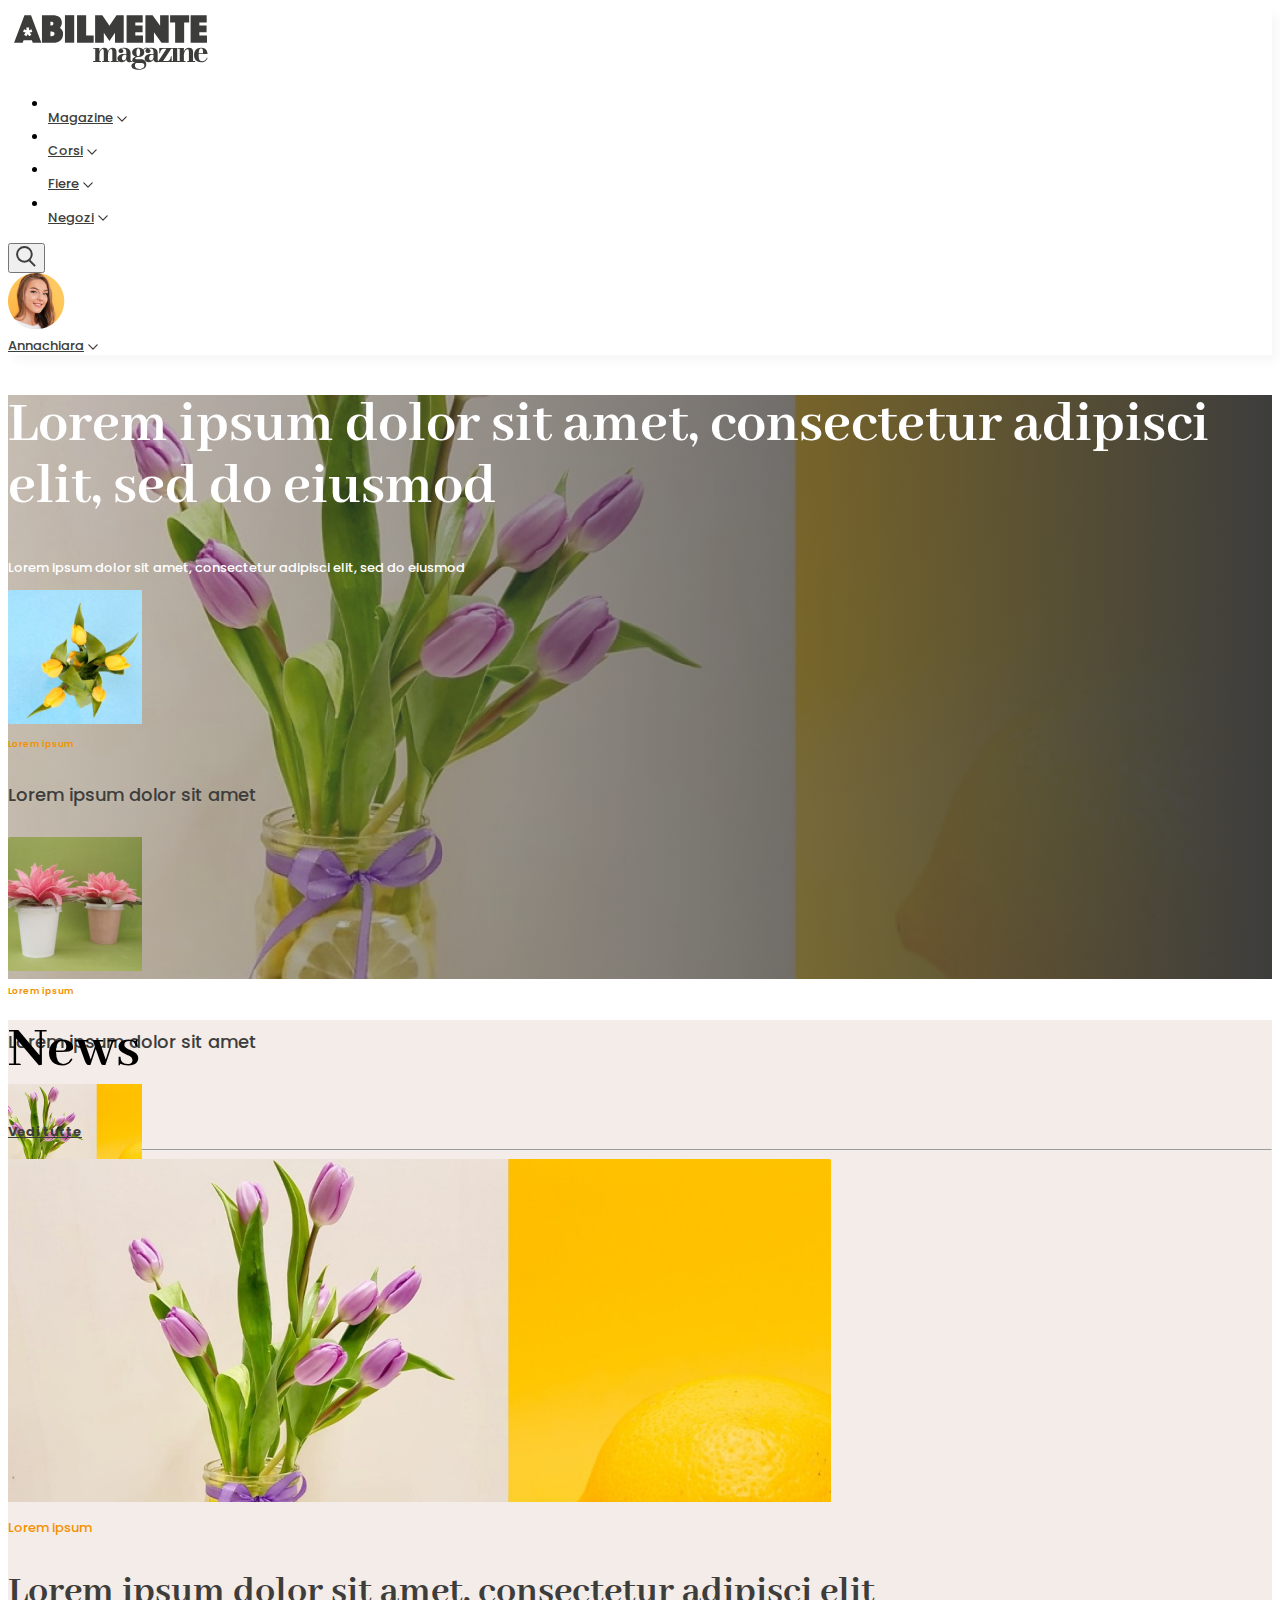
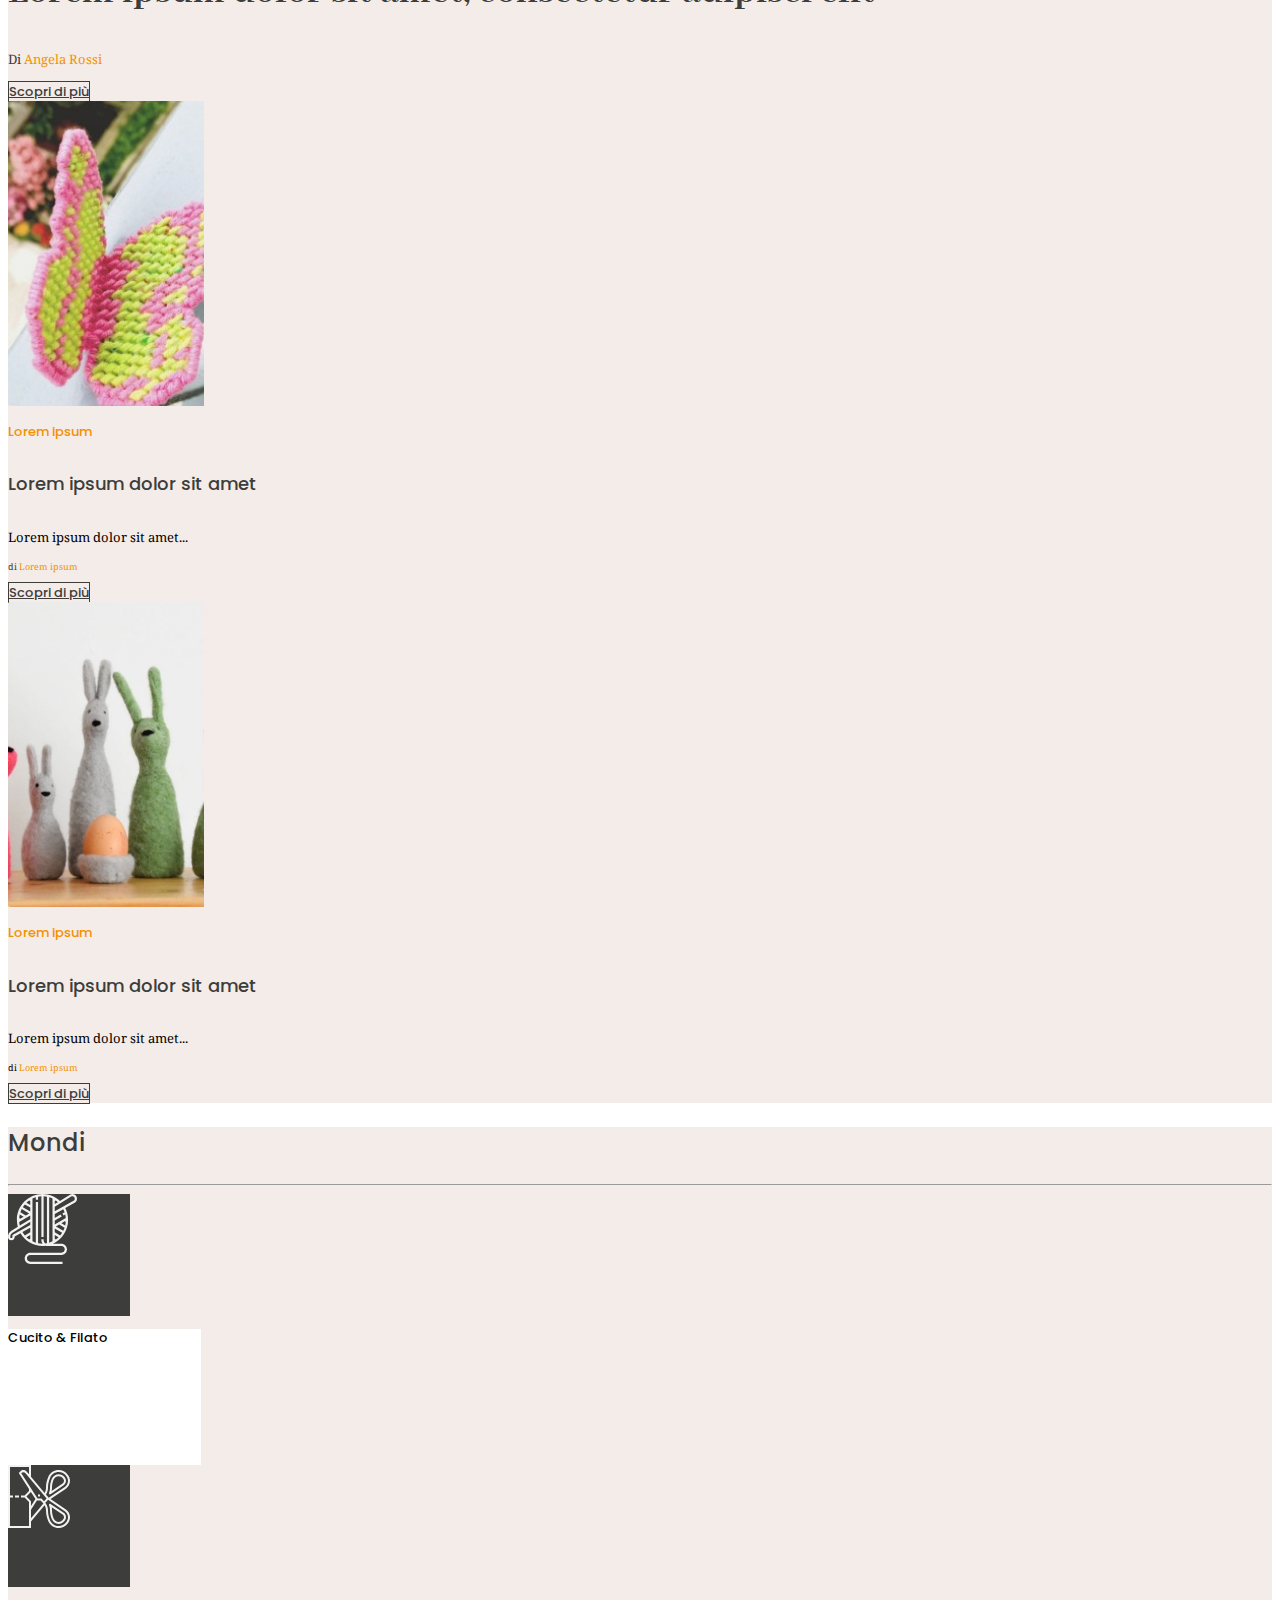
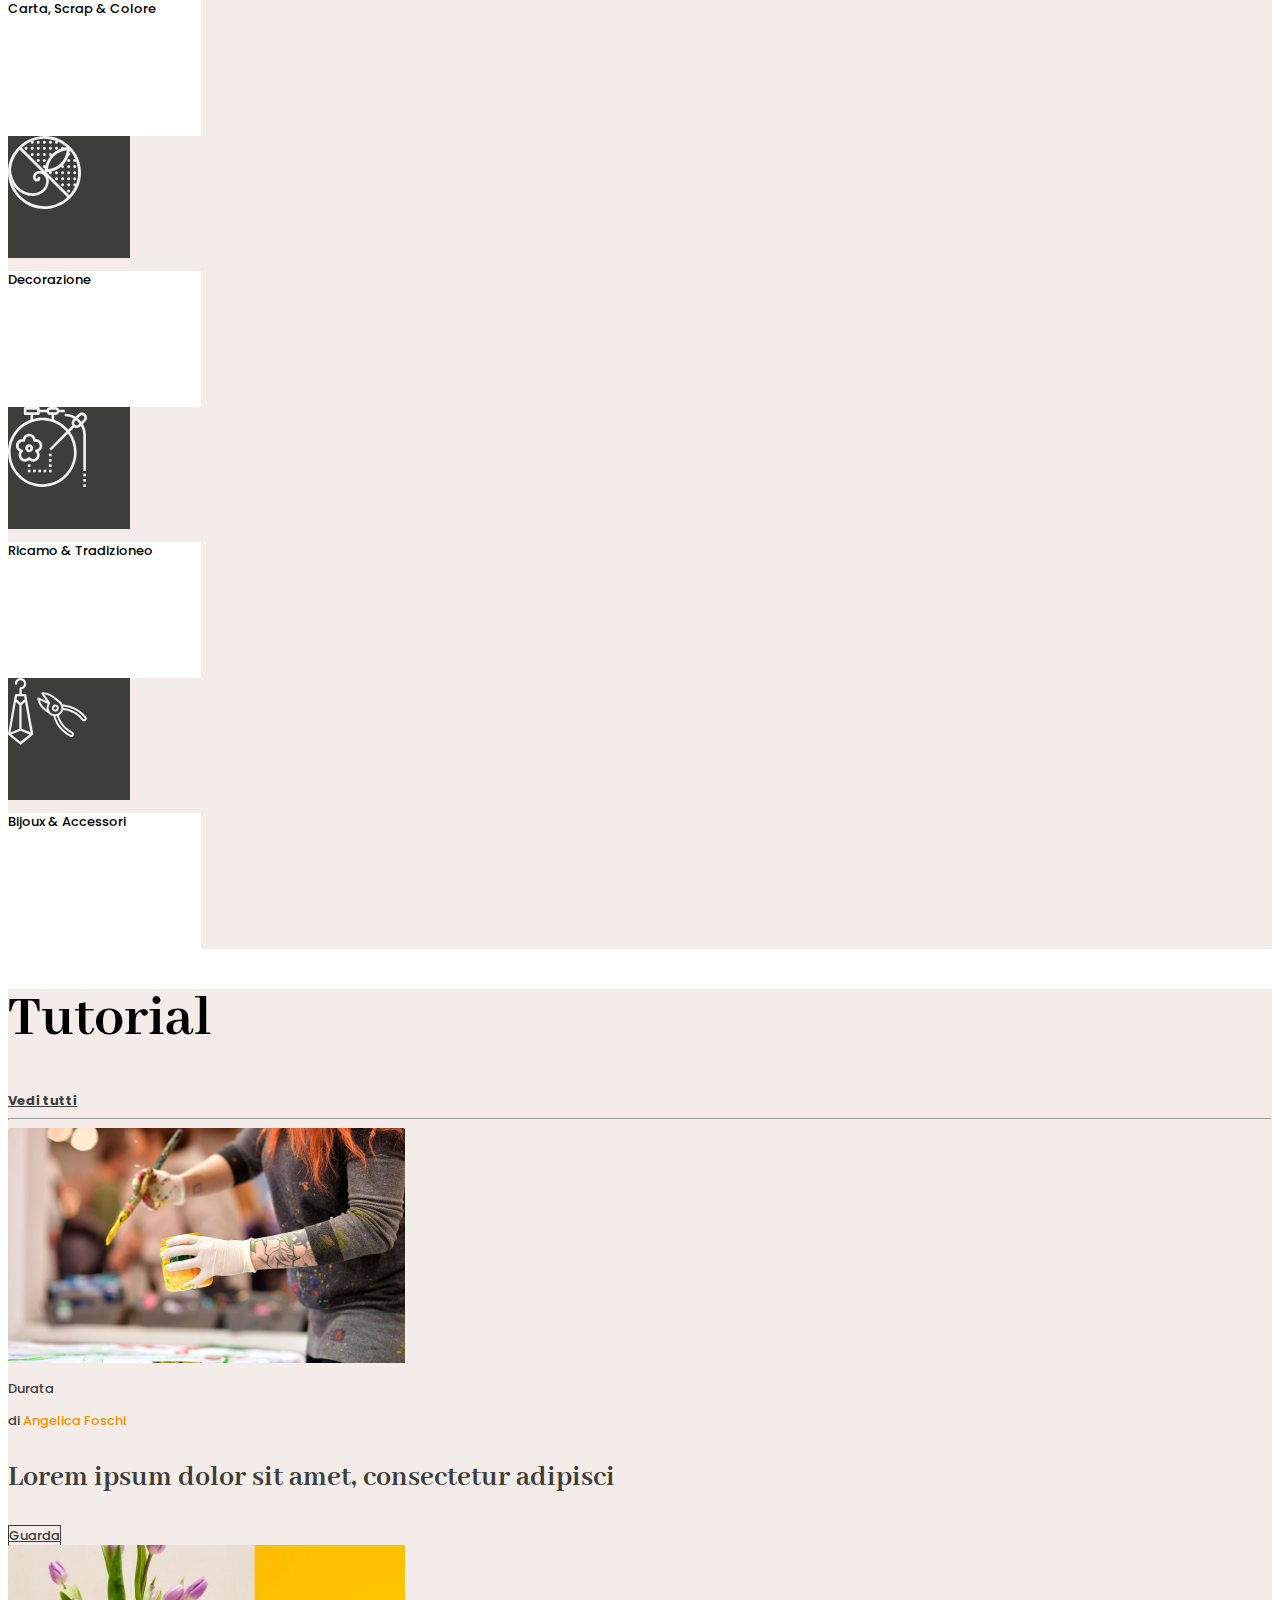
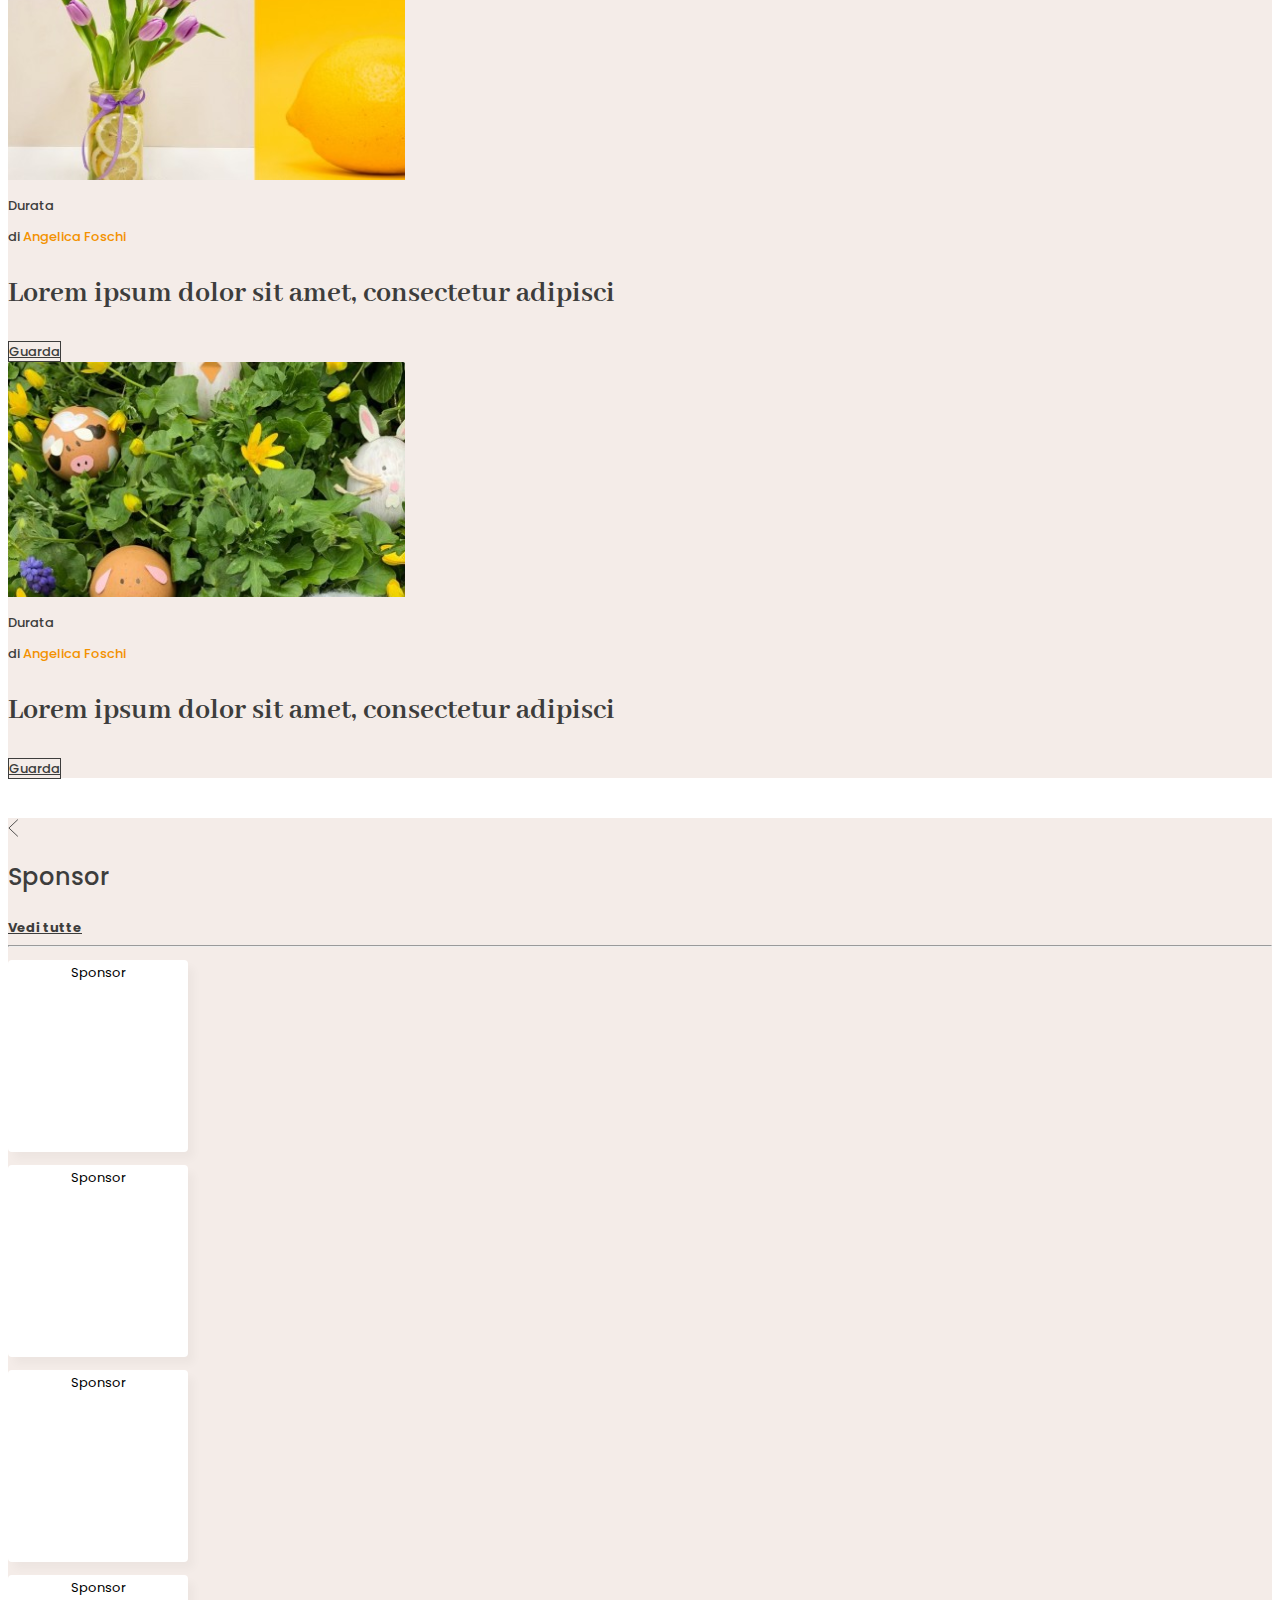
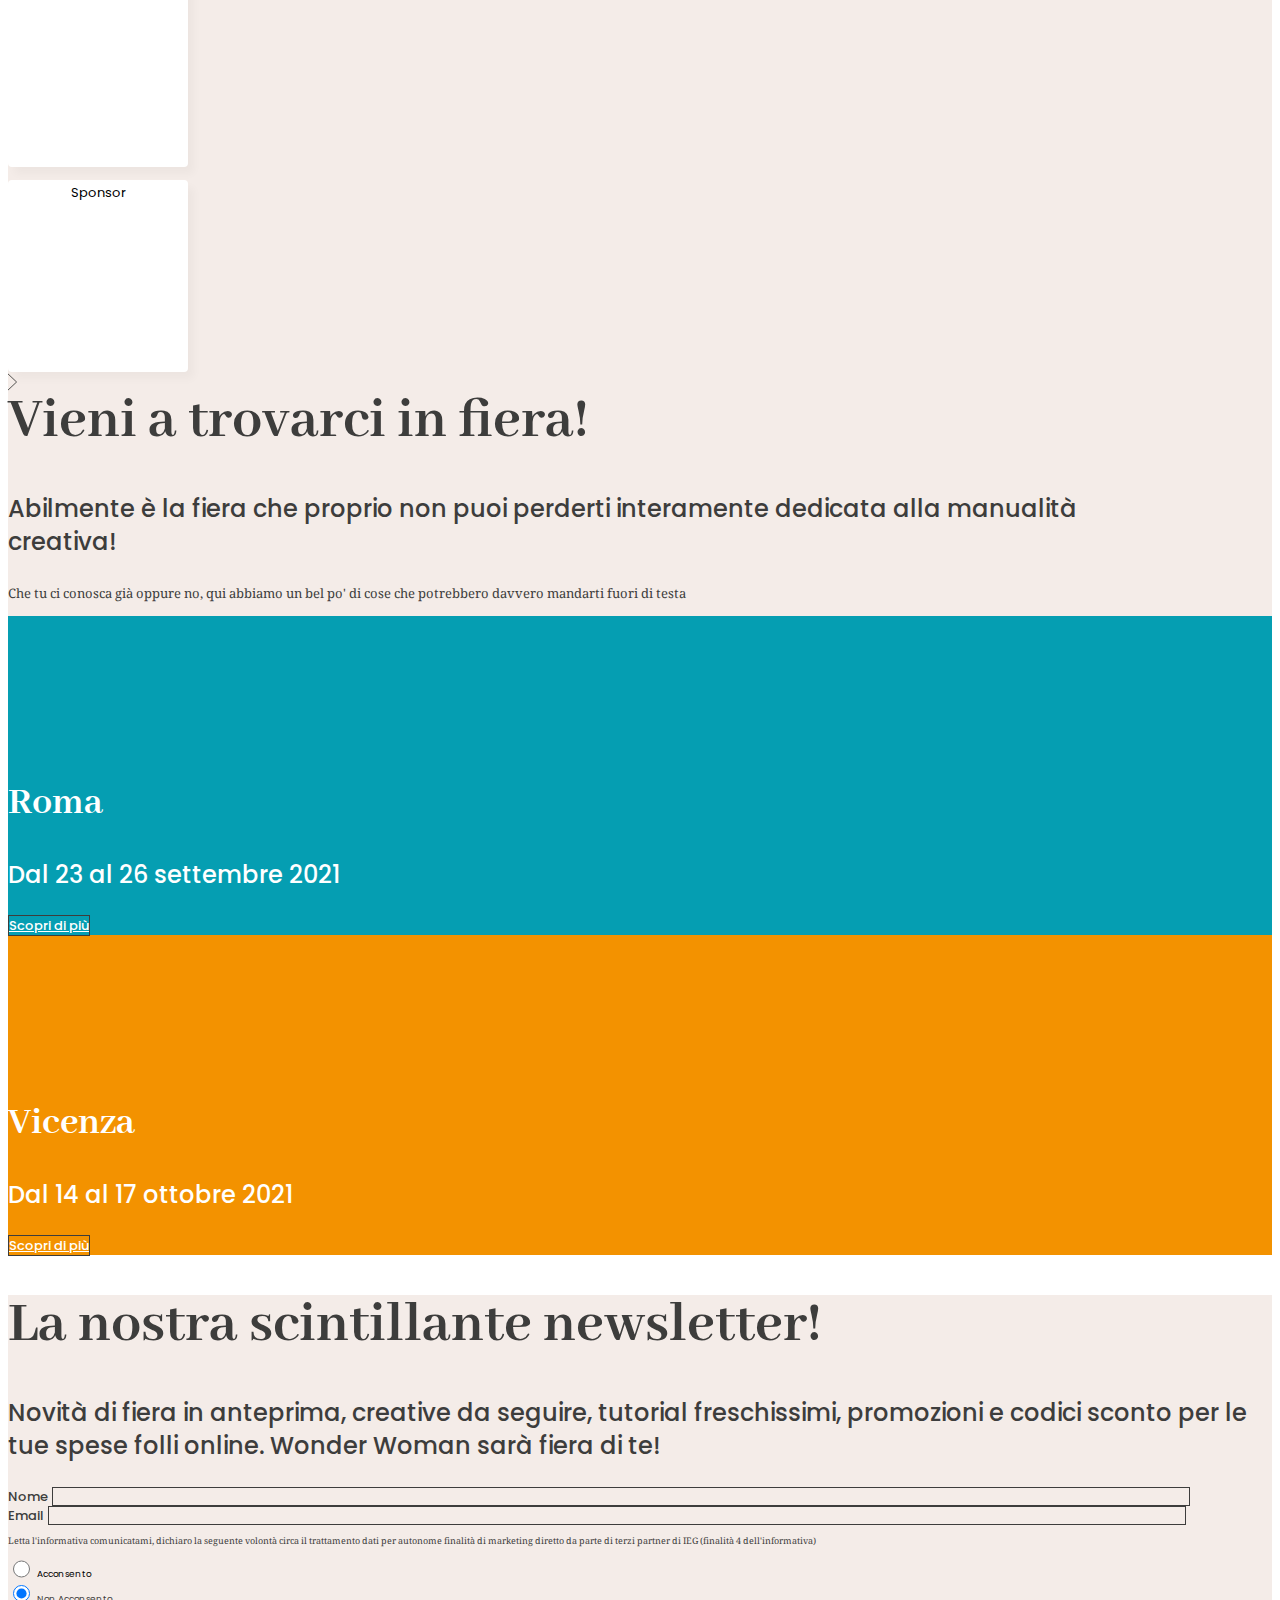
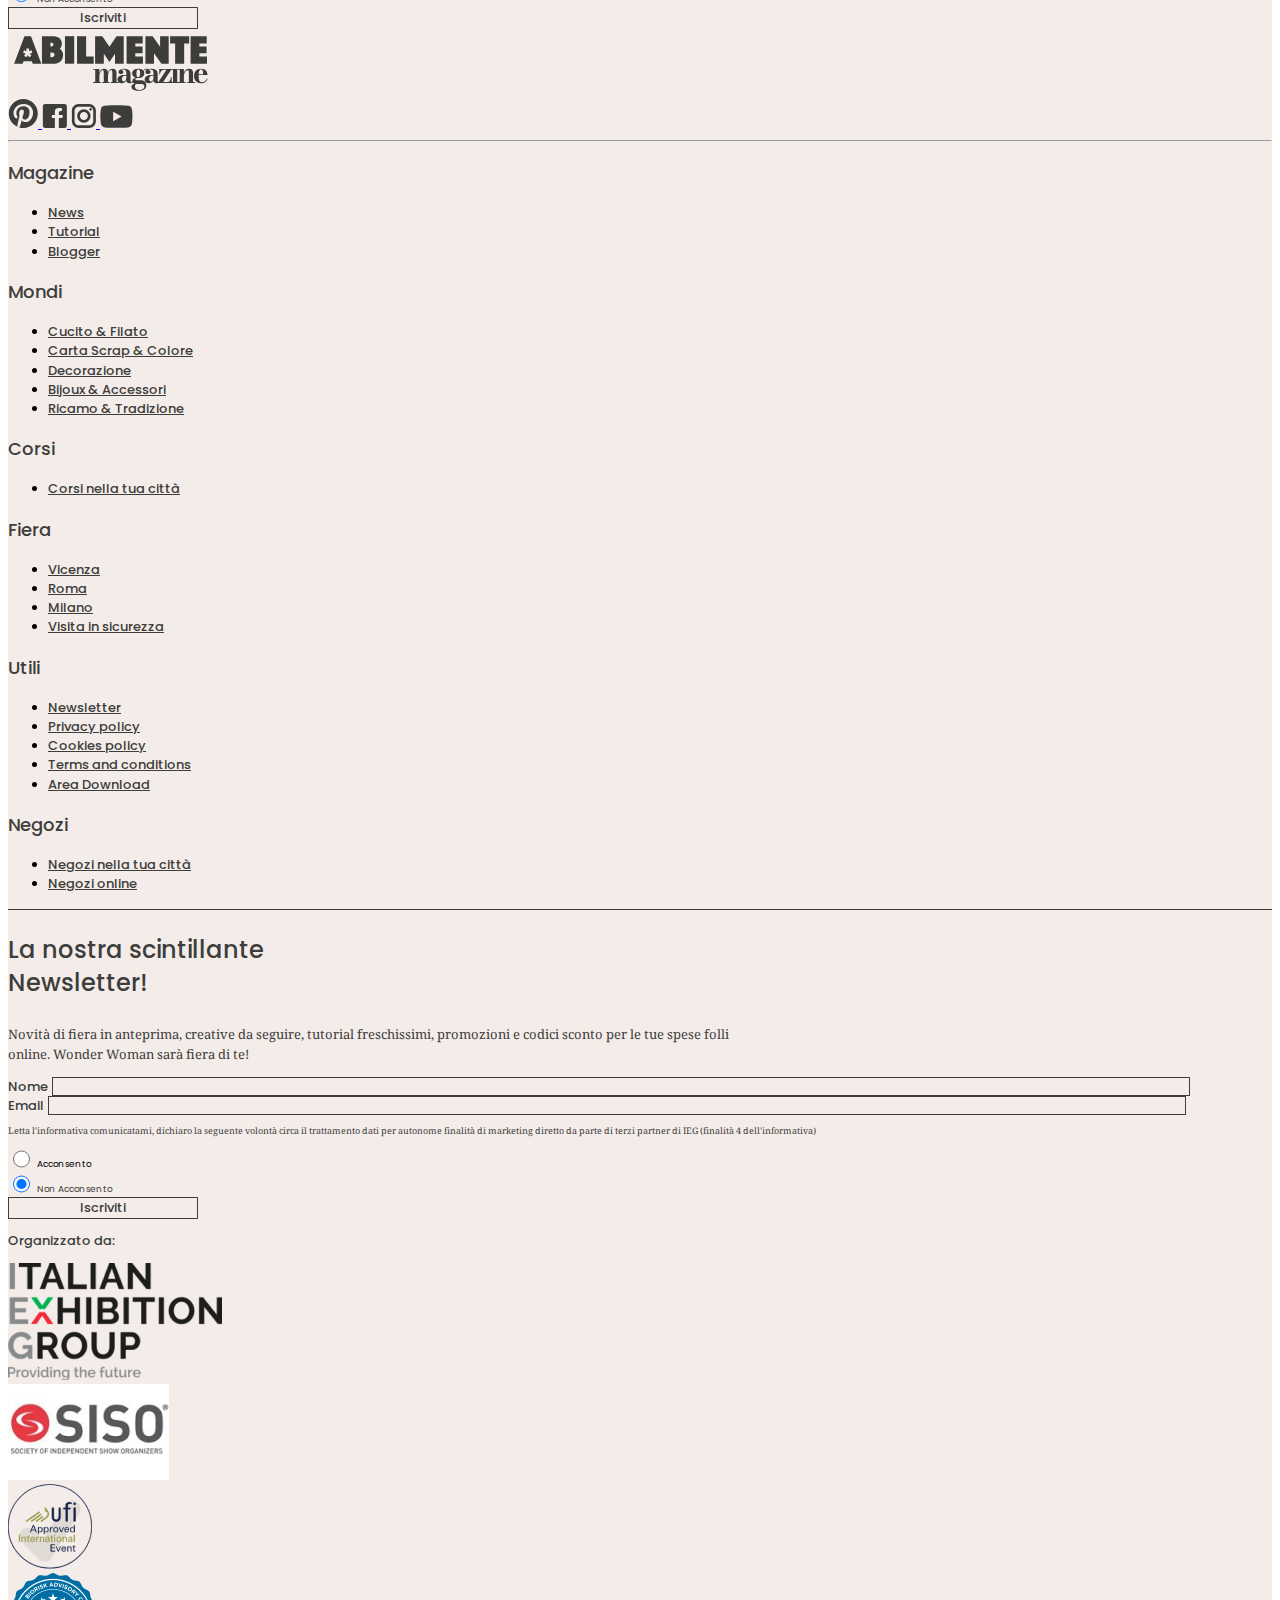
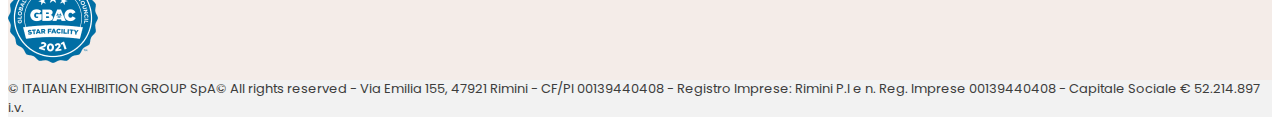
<file: index.html>
<!DOCTYPE html>
<html lang="en">
<head>
    <meta charset="UTF-8">
    <meta http-equiv="X-UA-Compatible" content="IE=edge">
    <meta name="viewport" content="width=device-width, initial-scale=1.0">
    <title>Document</title> 
    <link href="https://cdn.jsdelivr.net/npm/bootstrap@5.3.0-alpha1/dist/css/bootstrap.min.css" rel="stylesheet" integrity="sha384-GLhlTQ8iRABdZLl6O3oVMWSktQOp6b7In1Zl3/Jr59b6EGGoI1aFkw7cmDA6j6gD" crossorigin="anonymous">
    <link rel="stylesheet" href="https://cdnjs.cloudflare.com/ajax/libs/animate.css/4.1.1/animate.min.css"/>
    <link rel="stylesheet" href="./style/style.css">
    <link href="https://fonts.googleapis.com/css2?family=Abhaya+Libre:wght@700&family=Noto+Serif&family=Poppins:wght@400;500;600;700&display=swap" rel="stylesheet">
</head>
<body>
    <header>
        <div class="container d-flex flex-wrap align-items-center justify-content-center justify-content-md-between py-2">
          <a href="/" class="d-flex align-items-center col-md-2">
            <img src="./img/logo.svg" alt="">
          </a>
          <ul class="nav col-12 col-md-4 justify-content-between mb-md-0">
            <li><a href="#" class="nav-link px-2 link-dark arrow-down body-sans hover-line">Magazine</a></li>
            <li><a href="#" class="nav-link px-2 link-dark arrow-down body-sans hover-line">Corsi</a></li>
            <li><a href="#" class="nav-link px-2 link-dark arrow-down body-sans hover-line">Fiere</a></li>
            <li><a href="#" class="nav-link px-2 link-dark arrow-down body-sans hover-line">Negozi</a></li>
          </ul>
    
          <div class="align-items-center col-md-3 d-flex justify-content-between ">
            <button type="button" class="btn px-2 search"><img src="./img/search.svg" alt=""></button>
            <div class="vr"></div>
            <img class="mx-2 border border-3 rounded-circle border-color" src="./img/avatar.png" alt="" srcset="">
            <a href="#" class="nav-link px-2 link-dark arrow-down body-sans hover-line">Annachiara</a>
          </div>
        </div>
    </header>
    <section class="background py-5">
      <div class="container d-flex flex-row flex-wrap justify-content-between align-items-end">
        <div class="col-md-7">
        <h1 class="animate__animated animate__fadeInLeft">
          Lorem ipsum dolor sit amet, consectetur adipisci elit, sed do eiusmod 
        </h1>
        <p class="body-sans mt-4 animate__animated animate__fadeInLeft animate__delay-1s">
          Lorem ipsum dolor sit amet, consectetur adipisci elit, sed do eiusmod 
        </p>
        </div>
        <div class="col-md-4">
          <div class="card mb-4 p-1 border-0 animate__animated animate__fadeInRight " style="max-width: 540px;">
            <div class="row g-0">
              <div class="col-md-4">
                <img src="./img/card01.png" class="img-fluid rounded-start" alt="...">
              </div>
              <div class="col-md-8">
                <div class="row m-0 card-body align-items-end">
                  <p class="card-text align-self-start p-0">Lorem ipsum</p>
                  <h5 class="card-title link-dark p-0 m-0">Lorem ipsum dolor sit amet</h5>
                </div>
              </div>
            </div>
          </div>
          <div class="card mb-4 p-1 border-0 animate__animated animate__fadeInRight animate__delay-1s" style="max-width: 540px;">
            <div class="row g-0">
              <div class="col-md-4">
                <img src="./img/card02.png" class="img-fluid rounded-start" alt="...">
              </div>
              <div class="col-md-8">
                <div class="row m-0 card-body align-items-end">
                  <p class="card-text align-self-start p-0">Lorem ipsum</p>
                  <h5 class="card-title link-dark p-0 m-0">Lorem ipsum dolor sit amet</h5>
                </div>
              </div>
            </div>
          </div>
          <div class="card mb-4 p-1 border-0 animate__animated animate__fadeInRight animate__delay-2s" style="max-width: 540px;">
            <div class="row g-0">
              <div class="col-md-4">
                <img src="./img/card03.png" class="img-fluid rounded-start" alt="...">
              </div>
              <div class="col-md-8">
                <div class="row m-0 card-body align-items-end">
                  <p class="card-text align-self-start p-0">Lorem ipsum</p>
                  <h5 class="card-title link-dark p-0 m-0">Lorem ipsum dolor sit amet</h5>
                </div>
              </div>
            </div>
          </div>

        </div>
      </div>


    </section>
    <section class="fondini">
      <div class="container py-4 pb-5">
        <div class="row align-items-end justify-content-between">
          <h1 class="col my-0">
            News
          </h1>
          <a class="text-end col mb-2 nav-link px-2 link-dark link-bold hover-link" href="news.html">Vedi tutte</a>
          <hr>  
        </div>
        <div class="row justify-content-between">
          <div class="col-md-8 mb-2 card p-1 border-0 text-center">
            <img src="./img/news01.png" class="card-img-top" alt="...">
            <div class="row card-body p-2 m-0">
              <p class="body-sans arancio">Lorem ipsum</p>
              <h2 class="w-75 mb-5 mx-auto link-dark">Lorem ipsum dolor sit amet, consectetur adipisci elit</h2>
              <p class="link-dark">Di <span class="arancio">Angela Rossi</span></p>
              <a href="#" class="btn btn-primary body-sans py-2 align-self-end">Scopri di più</a>
            </div>
          </div>
          <div class="col-md-4 px-3 pe-0">
            <div class="card mb-3 p-1 border-0" style="max-width: 540px;">
              <div class="row g-0">
                <div class="col-md-6">
                  <img src="./img/news02.png" class="card-img img-fluid rounded-start" alt="...">
                </div>
                <div class="col-md-6 d-flex align-items-stretch">
                  <div class="row m-0 p-3 pb-2 card-body d-flex flex-column justify-content-between">
                    <p class="body-sans arancio px-0">Lorem ipsum</p>
                    <h5 class="card-title link-dark p-0 pb-1 m-0">Lorem ipsum dolor sit amet</h5>
                    <p class="px-0">Lorem ipsum dolor sit amet...</p>
                    <p class="small px-0 link-dark">di <span class="arancio">Lorem ipsum</span></p>
                    <a href="#" class="btn btn-primary body-sans">Scopri di più</a>
                  </div>
                </div>
              </div>
            </div>  
            <div class="card mb-2 p-1 border-0" style="max-width: 540px;">
              <div class="row g-0">
                <div class="col-md-6">
                  <img src="./img/news03.png" class="card-img img-fluid rounded-start" alt="...">
                </div>
                <div class="col-md-6 d-flex align-items-stretch">
                  <div class="row m-0 p-3 pb-2 card-body d-flex flex-column justify-content-between">
                    <p class="body-sans arancio px-0">Lorem ipsum</p>
                    <h5 class="card-title link-dark p-0 pb-1 m-0">Lorem ipsum dolor sit amet</h5>
                    <p class="px-0">Lorem ipsum dolor sit amet...</p>
                    <p class="small px-0">di <span class="arancio">Lorem ipsum</span></p>
                    <a href="#" class="btn btn-primary body-sans">Scopri di più</a>
                  </div>
                </div>
              </div>
            </div>  
          </div>
        </div>
      </div>
    </section>
    <section class="mondi">
      <div class="container my-5 px-0">
          <div class="col-md-9 py-5 mx-auto my-0">
            <h3 class="link-dark col px-1 mb-0">
              Mondi
            </h3>
            <hr class="link-dark opacity-100 mt-2 mb-4">  
            <div class="row mx-0">
              <div class="col-md">
                <div class="z-3 position-relative mx-auto rounded-circle justify-content-center row">
                  <img class="w-auto h-auto" src="./img/mondi01.svg" alt="">
                </div>
                <div class="end-0 position-relative d-flex custom-card py-2 justify-content-center w-100">
                  <p class="body-sans align-self-end">Cucito & Filato</p>
                </div>
              </div>
              <div class="col-md">
                <div class="z-3 position-relative mx-auto rounded-circle justify-content-center row">
                  <img class="w-auto h-auto" src="./img/mondi02.svg" alt="">
                </div>
                <div class="end-0 position-relative d-flex custom-card py-2 justify-content-center w-100">
                  <p class="body-sans align-self-end">Carta, 
                    Scrap & Colore</p>
                </div>
              </div>
              <div class="col-md">
                <div class="z-3 position-relative mx-auto rounded-circle justify-content-center row">
                  <img class="w-auto h-auto" src="./img/mondi03.svg" alt="">
                </div>
                <div class="end-0 position-relative d-flex custom-card py-2 justify-content-center w-100">
                  <p class="body-sans align-self-end">Decorazione</p>
                </div>
              </div>
              <div class="col-md">
                <div class="z-3 position-relative mx-auto rounded-circle justify-content-center row">
                  <img class="w-auto h-auto" src="./img/mondi04.svg" alt="">
                </div>
                <div class="end-0 position-relative d-flex custom-card py-2 justify-content-center w-100">
                  <p class="body-sans align-self-end">Ricamo 
                    & Tradizioneo</p>
                </div>
              </div>
              <div class="col-md">
                <div class="z-3 position-relative mx-auto rounded-circle justify-content-center row">
                  <img class="w-auto h-auto ms-1" src="./img/mondi05.svg" alt="">
                </div>
                <div class="end-0 position-relative d-flex custom-card py-2 justify-content-center w-100">
                  <p class="body-sans align-self-end">Bijoux & Accessori</p>
                </div>
              </div>
  
            </div>
          </div>




      </div>
    </section>
    <section class="fondini">
      <div class="container py-5 pb-5">
        <div class="row align-items-end justify-content-between">
          <h1 class="col my-0">
            Tutorial
          </h1>
          <a class="text-end col mb-2 nav-link px-2 link-dark hover-link link-bold" href="">Vedi tutti</a>
          <hr>  
        </div>
        <div class="d-flex flex-wrap justify-content-between">
          <div class="col-md mx-2 mb-2 card p-1 border-0">
            <img src="./img/tutorial01.png" class="card-img-top" alt="...">
            <div class="row card-body p-3 m-0">
              <div class="d-flex justify-content-between px-0">
                <p class="col body-sans link-dark">Durata</p>
                <p class="text-end col body-sans link-dark flex-grow-1">di <span class="arancio">Angelica Foschi</span></p>  
              </div>
              <h3 class="h3-serif px-0 mb-5 mx-auto link-dark">Lorem ipsum dolor sit amet, consectetur adipisci</h3>
              <a href="#" class="btn btn-primary body-sans align-self-end py-2">Guarda</a>
            </div>
          </div>
          <div class="col-md mx-2 mb-2 card p-1 border-0">
            <img src="./img/tutorial02.png" class="card-img-top" alt="...">
            <div class="row card-body p-3 m-0">
              <div class="d-flex justify-content-between px-0">
                <p class="col body-sans link-dark">Durata</p>
                <p class="text-end col body-sans link-dark flex-grow-1">di <span class="arancio">Angelica Foschi</span></p>  
              </div>
              <h3 class="h3-serif px-0 mb-5 mx-auto link-dark">Lorem ipsum dolor sit amet, consectetur adipisci</h3>
              <a href="#" class="btn btn-primary body-sans align-self-end py-2">Guarda</a>
            </div>
          </div>
          <div class="col-md mx-2 mb-2 card p-1 border-0">
            <img src="./img/tutorial03.png" class="card-img-top" alt="...">
            <div class="row card-body p-3 m-0">
              <div class="d-flex justify-content-between px-0">
                <p class="col body-sans link-dark">Durata</p>
                <p class="text-end col body-sans link-dark flex-grow-1">di <span class="arancio">Angelica Foschi</span></p>  
              </div>
              <h3 class="h3-serif px-0 mb-5 mx-auto link-dark">Lorem ipsum dolor sit amet, consectetur adipisci</h3>
              <a href="#" class="btn btn-primary body-sans align-self-end py-2">Guarda</a>
            </div>
          </div>
        </div>
      </div>
    </section>
    <section class="mondi">
      <div class="container my-5 px-0">
        <div class="d-flex arrow align-items-center justify-content-evenly">
          <div class="col-md-9 py-5 mx-0 my-0">
            <div class="row mx-0 align-items-end justify-content-between">
              <h3 class="link-dark col px-1 mb-0">
                Sponsor
              </h3>
              <a class="text-end col nav-link px-2 link-dark hover-link link-bold" href="">Vedi tutte</a>
              <hr class="mt-2 mb-2">  
            </div>
            <div class="row justify-content-center mx-0 my-2">
              <div class="d-flex mx-2 my-2 align-items-center justify-content-center sponsor-card">
                <p class="m-0">Sponsor</p>
              </div>
              <div class="d-flex mx-2 my-2 align-items-center justify-content-center sponsor-card">
                <p class="m-0">Sponsor</p>
              </div>
              <div class="d-flex mx-2 my-2 align-items-center justify-content-center sponsor-card">
                <p class="m-0">Sponsor</p>
              </div>
              <div class="d-flex mx-2 my-2 align-items-center justify-content-center sponsor-card">
                <p class="m-0">Sponsor</p>
              </div>
              <div class="d-flex mx-2 my-2 align-items-center justify-content-center sponsor-card">
                <p class="m-0">Sponsor</p>
              </div>
            </div>
          </div>
        </div>
      </div>
    </section>
    <section class="fondini">
      <div class="container py-5">
        <div class="row justify-content-between">
          <div class="col-md-6 bg-white p-5">
            <h1 class="row m-0 p-2 pb-0 link-dark">
              Vieni a trovarci in fiera!
            </h1>
            <h3 class="row w-75 px-2 m-0 my-4 link-dark">
              Abilmente è la fiera che proprio non puoi perderti interamente dedicata alla manualità creativa!
            </h3>
            <p class="w-75 px-2 py-1 5 link-dark">
              Che tu ci conosca già oppure no, qui abbiamo un bel po' di cose che potrebbero davvero mandarti fuori di testa
            </p>
          </div>
          <div class="col-md-6">
            <div class="card blue row p-5 border-0 rounded-0">
              <div class="row g-0">
                <div class="bg-white square me-5"></div>
                <div class="col d-flex py-1">
                  <div class="row m-0">
                    <h2 class="white px-0 m-0">Roma</h2>
                    <h3 class="white px-0">Dal 23 al 26 settembre 2021</h3>
                    <a href="#" class="btn btn-primary border-white white body-sans align-self-end py-2">Scopri di più</a>
                  </div>
                </div>
              </div>
            </div>
            <div class="card arancio-bg row p-5 border-0 rounded-0">
              <div class="row g-0">
                <div class="bg-white square me-5"></div>
                <div class="col d-flex py-1">
                  <div class="row m-0">
                    <h2 class="white px-0 m-0">Vicenza</h2>
                    <h3 class="white px-0">Dal 14 al 17 ottobre 2021</h3>
                    <a href="#" class="btn btn-primary border-white white body-sans align-self-end py-2">Scopri di più</a>
                  </div>
                </div>
              </div>
            </div>  

          </div>
          </div>
        </div>
      </div>
    </section>
    <section class="mondi">
      <div class="container my-5 px-0">
        <div class="row mx-0">
          <div class="col-md-6 p-5 pb-2">
            <h1 class="row m-0 p-2 pb-0 link-dark">
              La nostra scintillante newsletter!
            </h1>
            <h3 class="row px-2 m-0 my-5 link-dark">
              Novità di fiera in anteprima, creative da seguire, tutorial freschissimi, promozioni e codici sconto per le tue spese folli online. Wonder Woman sarà fiera di te!          </h3>
          </div>
          <div class="col-md-6 p-5">
            <form>
              <div class="mb-3">
                <label for="exampleInputEmail1" class="form-label body-sans link-dark mb-1">Nome</label>
                <input type="name" class="form-control" id="exampleInputEmail1">
              </div>
              <div class="mb-3">
                <label for="exampleInputEmail1" class="form-label body-sans link-dark mb-1">Email</label>
                <input type="email" class="form-control" id="exampleInputEmail1" aria-describedby="emailHelp">
              </div>
              <p class="small px-0 link-dark w-50 pt-4 mb-0">Letta l'informativa comunicatami, dichiaro la seguente volontà circa il trattamento dati per autonome finalità di marketing diretto da parte di terzi partner di IEG (finalità 4 dell'informativa)</p>
              <div class="d-flex gap-4 mb-4 mt-1">
                <div class="form-check">
                  <input class="form-check-input" type="radio" name="flexRadioDefault" id="flexRadioDefault1">
                  <label class="form-check-label" for="flexRadioDefault1">
                    Acconsento
                  </label>
                </div>
                <div class="form-check">
                  <input class="form-check-input" type="radio" name="flexRadioDefault" id="flexRadioDefault2" checked>
                  <label class="form-check-label link-dark" for="flexRadioDefault2">
                    Non Acconsento
                  </label>
                </div>
              </div>
              <button type="submit" class="mt-2 btn btn-primary body-sans align-self-end py-2">Iscriviti</button>
            </form>

          </div>

        </div>
        

      </div>
    </section>
    <footer class="fondini">
      <div class="container px-0 py-4 pb-5">
        <div class="d-flex flex-wrap justify-content-center">
          <a href="/" class="px-0 mt-2 d-flex align-items-end me-3">
            <img src="./img/logo.svg" alt="">
          </a>
          <div class="col px-0">
            <div class="socials d-flex justify-content-end gap-4">
              <a href="/">
                <img src="./img/s1.svg" alt="">
              </a>
              <a href="/">
                <img src="./img/s2.svg" alt="">
              </a>
              <a href="/">
                <img src="./img/s3.svg" alt="">
              </a>
              <a href="/">
                <img src="./img/s4.svg" alt="">
              </a>
            </div>
            <hr class="link-dark opacity-100">
          </div>
        </div>
        <div class="mx-0 row row-cols-2 row-cols-sm-2 row-cols-md-6 pb-5 pt-1 mb-5 mt-1 border-bottom">
          <div class="col mb-2">
            <p class="card-title link-dark mb-2">Magazine</p>
            <ul class="nav flex-column">
              <li class="nav-item mb-2"><a href="#" class="nav-link p-0 text-muted body-sans link-dark">News</a></li>
              <li class="nav-item mb-2"><a href="#" class="nav-link p-0 text-muted body-sans link-dark">Tutorial</a></li>
              <li class="nav-item mb-2"><a href="#" class="nav-link p-0 text-muted body-sans link-dark">Blogger</a></li>
            </ul>
          </div>
          <div class="col mb-2">
            <p class="card-title link-dark mb-2">Mondi</p>
            <ul class="nav flex-column">
              <li class="nav-item mb-2"><a href="#" class="nav-link p-0 text-muted body-sans link-dark">Cucito & Filato </a></li>
              <li class="nav-item mb-2"><a href="#" class="nav-link p-0 text-muted body-sans link-dark">Carta Scrap & Colore</a></li>
              <li class="nav-item mb-2"><a href="#" class="nav-link p-0 text-muted body-sans link-dark">Decorazione</a></li>
              <li class="nav-item mb-2"><a href="#" class="nav-link p-0 text-muted body-sans link-dark">Bijoux & Accessori</a></li>
              <li class="nav-item mb-2"><a href="#" class="nav-link p-0 text-muted body-sans link-dark">Ricamo & Tradizione</a></li>
            </ul>
          </div>
          <div class="col mb-2">
            <p class="card-title link-dark mb-2">Corsi</p>
            <ul class="nav flex-column">
              <li class="nav-item mb-2"><a href="#" class="nav-link p-0 text-muted body-sans link-dark">Corsi nella tua città</a></li>
            </ul>
          </div>
          <div class="col mb-2">
            <p class="card-title link-dark mb-2">Fiera</p>
            <ul class="nav flex-column">
              <li class="nav-item mb-2"><a href="#" class="nav-link p-0 text-muted body-sans link-dark">Vicenza</a></li>
              <li class="nav-item mb-2"><a href="#" class="nav-link p-0 text-muted body-sans link-dark">Roma</a></li>
              <li class="nav-item mb-2"><a href="#" class="nav-link p-0 text-muted body-sans link-dark">Milano</a></li>
              <li class="nav-item mb-2"><a href="#" class="nav-link p-0 text-muted body-sans link-dark">Visita in sicurezza</a></li>
            </ul>
          </div>
          <div class="col mb-2">
            <p class="card-title link-dark mb-2">Utili</p>
            <ul class="nav flex-column">
              <li class="nav-item mb-2"><a href="#" class="nav-link p-0 text-muted body-sans link-dark">Newsletter</a></li>
              <li class="nav-item mb-2"><a href="#" class="nav-link p-0 text-muted body-sans link-dark">Privacy policy</a></li>
              <li class="nav-item mb-2"><a href="#" class="nav-link p-0 text-muted body-sans link-dark">Cookies policy</a></li>
              <li class="nav-item mb-2"><a href="#" class="nav-link p-0 text-muted body-sans link-dark">Terms and conditions</a></li>
              <li class="nav-item mb-2"><a href="#" class="nav-link p-0 text-muted body-sans link-dark">Area Download</a></li>
            </ul>
          </div>
          <div class="col mb-2">
            <p class="card-title link-dark mb-2">Negozi</p>
            <ul class="nav flex-column">
              <li class="nav-item mb-2"><a href="#" class="nav-link p-0 text-muted body-sans link-dark">Negozi nella tua città</a></li>
              <li class="nav-item mb-2"><a href="#" class="nav-link p-0 text-muted body-sans link-dark">Negozi online</a></li>
            </ul>
          </div>
        </div>
          <div class="row mx-0 align-items-center"> 
          <div class="col-md-4 p-2">
            <h3 class="row m-0 p-2 px-0 pb-0 link-dark">
              La nostra scintillante <br> Newsletter!
            </h3>
            <p class="row px-0 m-0 my-3 link-dark">
              Novità di fiera in anteprima, creative da seguire, tutorial freschissimi, promozioni e codici sconto per le tue spese folli <br> online. Wonder Woman sarà fiera di te!          </p>
          </div>
          <div class="col-md-4 py-2">
            <form>
              <div class="mb-3">
                <label for="exampleInputEmail1" class=" form-label body-sans link-dark mb-1">Nome</label>
                <input type="name" class="w-100 form-control" id="exampleInputEmail1">
              </div>
              <div>
                <label for="exampleInputEmail1" class=" form-label body-sans link-dark mb-1">Email</label>
                <input type="email" class="w-100 form-control" id="exampleInputEmail1" aria-describedby="emailHelp">
                <!-- <div id="emailHelp" class="form-text">We'll never share your email with anyone else.</div> -->
              </div>
            </form>
          </div>
          <div class="col-md-3 ms-auto py-2">
            <form>
              <p class="small px-0 link-dark pt-4 mb-0">Letta l'informativa comunicatami, dichiaro la seguente volontà circa il trattamento dati per autonome finalità di marketing diretto da parte di terzi partner di IEG (finalità 4 dell'informativa)</p>
              <div class="d-flex gap-4 m-1">
                <div class="form-check">
                  <input class="form-check-input" type="radio" name="flexRadioDefault" id="flexRadioDefault1">
                  <label class="form-check-label" for="flexRadioDefault1">
                    Acconsento
                  </label>
                </div>
                <div class="form-check">
                  <input class="form-check-input" type="radio" name="flexRadioDefault" id="flexRadioDefault2" checked>
                  <label class="form-check-label link-dark" for="flexRadioDefault2">
                    Non Acconsento
                  </label>
                </div>
              </div>
              <button type="submit" class="mt-2 btn btn-primary body-sans align-self-end py-2">Iscriviti</button>
            </form>
          </div>
        </div>
      </div>
      <div class="bg-white">
        <div class="container d-flex flex-wrap py-5 align-items-center">
          <div class="col">
            <div class="row">
              <p class="body-sans link-dark">Organizzato da:</p>
            </div>
              <img src="./img/ieg.png" alt="">
          </div>
          <div class="row align-items-center">
            <div class="col text-center">
              <img src="./img/siso.png" alt="">
            </div>
            <div class="col text-center">
              <img class="small-img" src="./img/ufi.png" alt="">
            </div>
            <div class="col text-center">
              <img class="small-img" src="./img/gbac.png" alt="">
            </div>
          </div>
        </div>
      </div>
      <div class="row grigio text-center py-3 mx-0">
        <p class="link-dark my-0">
          © ITALIAN EXHIBITION GROUP SpA© All rights reserved - Via Emilia 155, 47921 Rimini - CF/PI 00139440408 - Registro Imprese: Rimini P.I e n. Reg. Imprese 00139440408 - Capitale Sociale € 52.214.897 i.v.
        </p>


      </div>
    </footer>
</body>
</html>
</file>
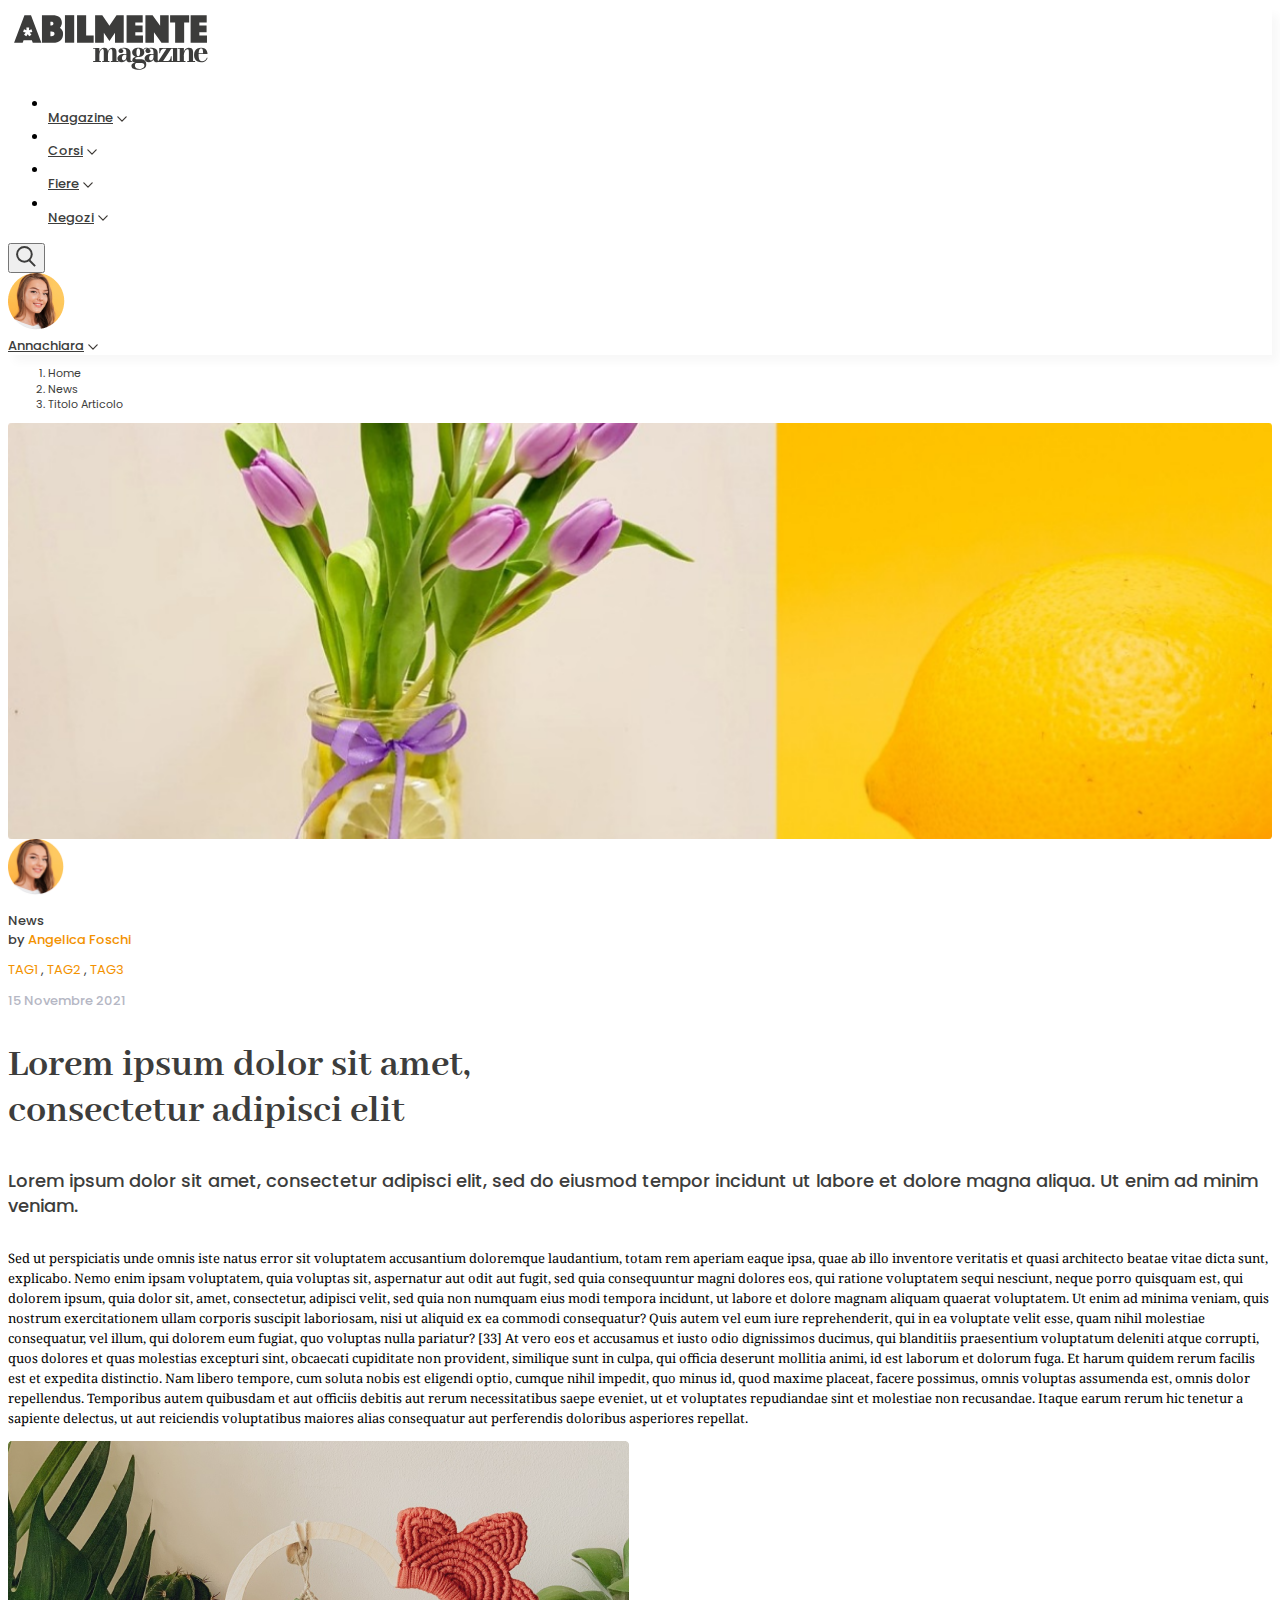
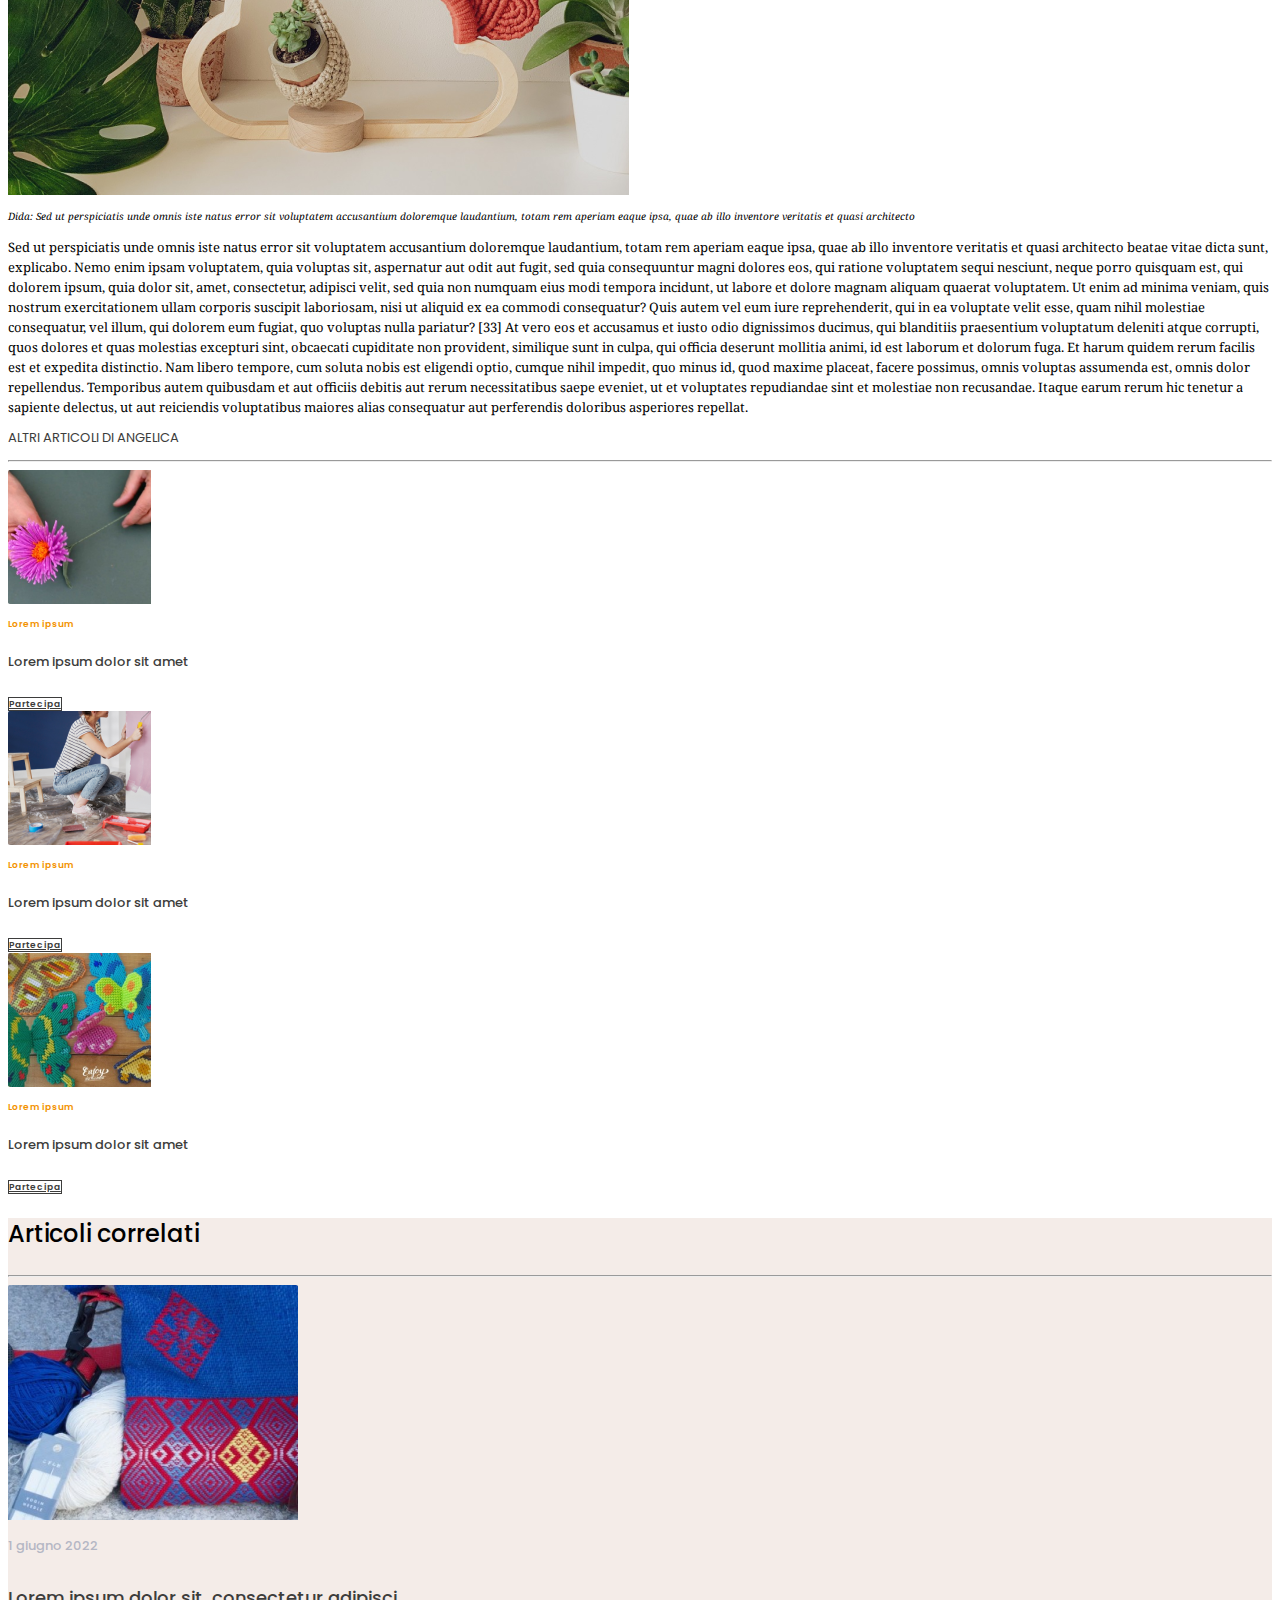
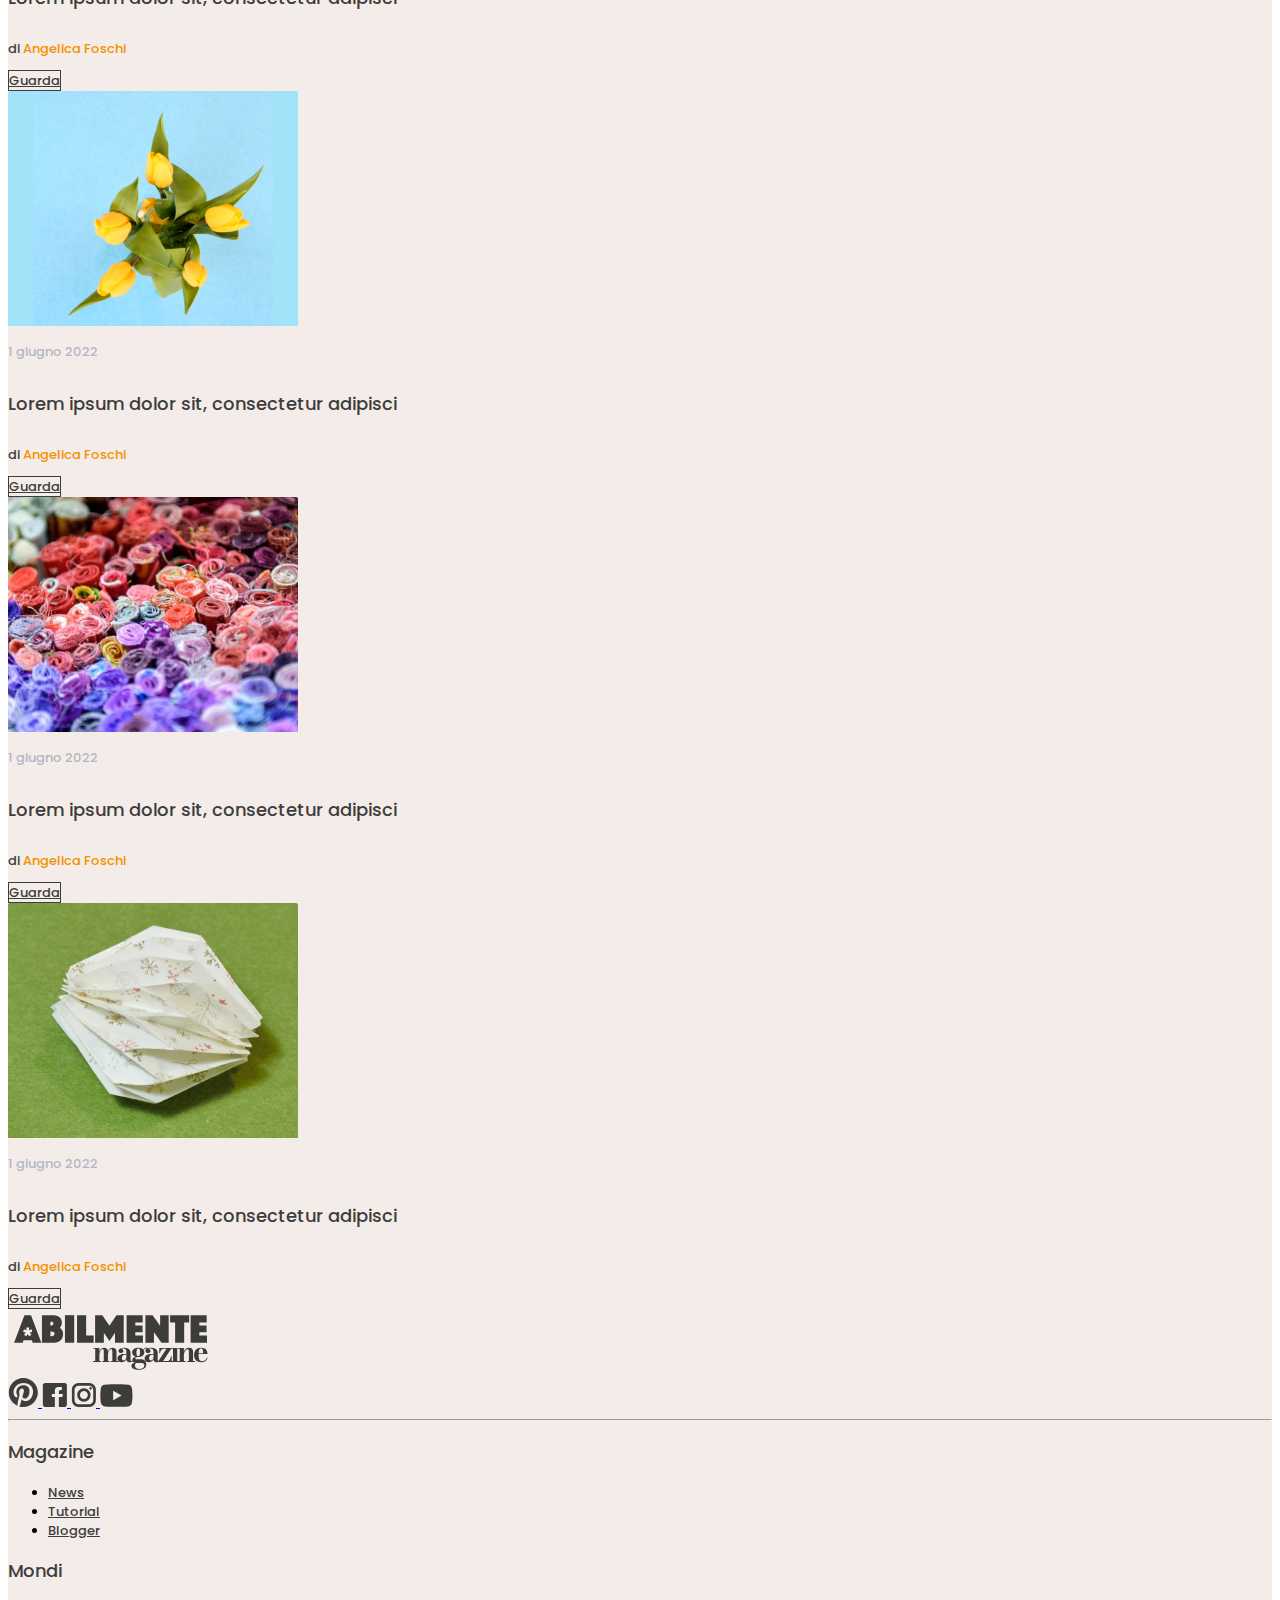
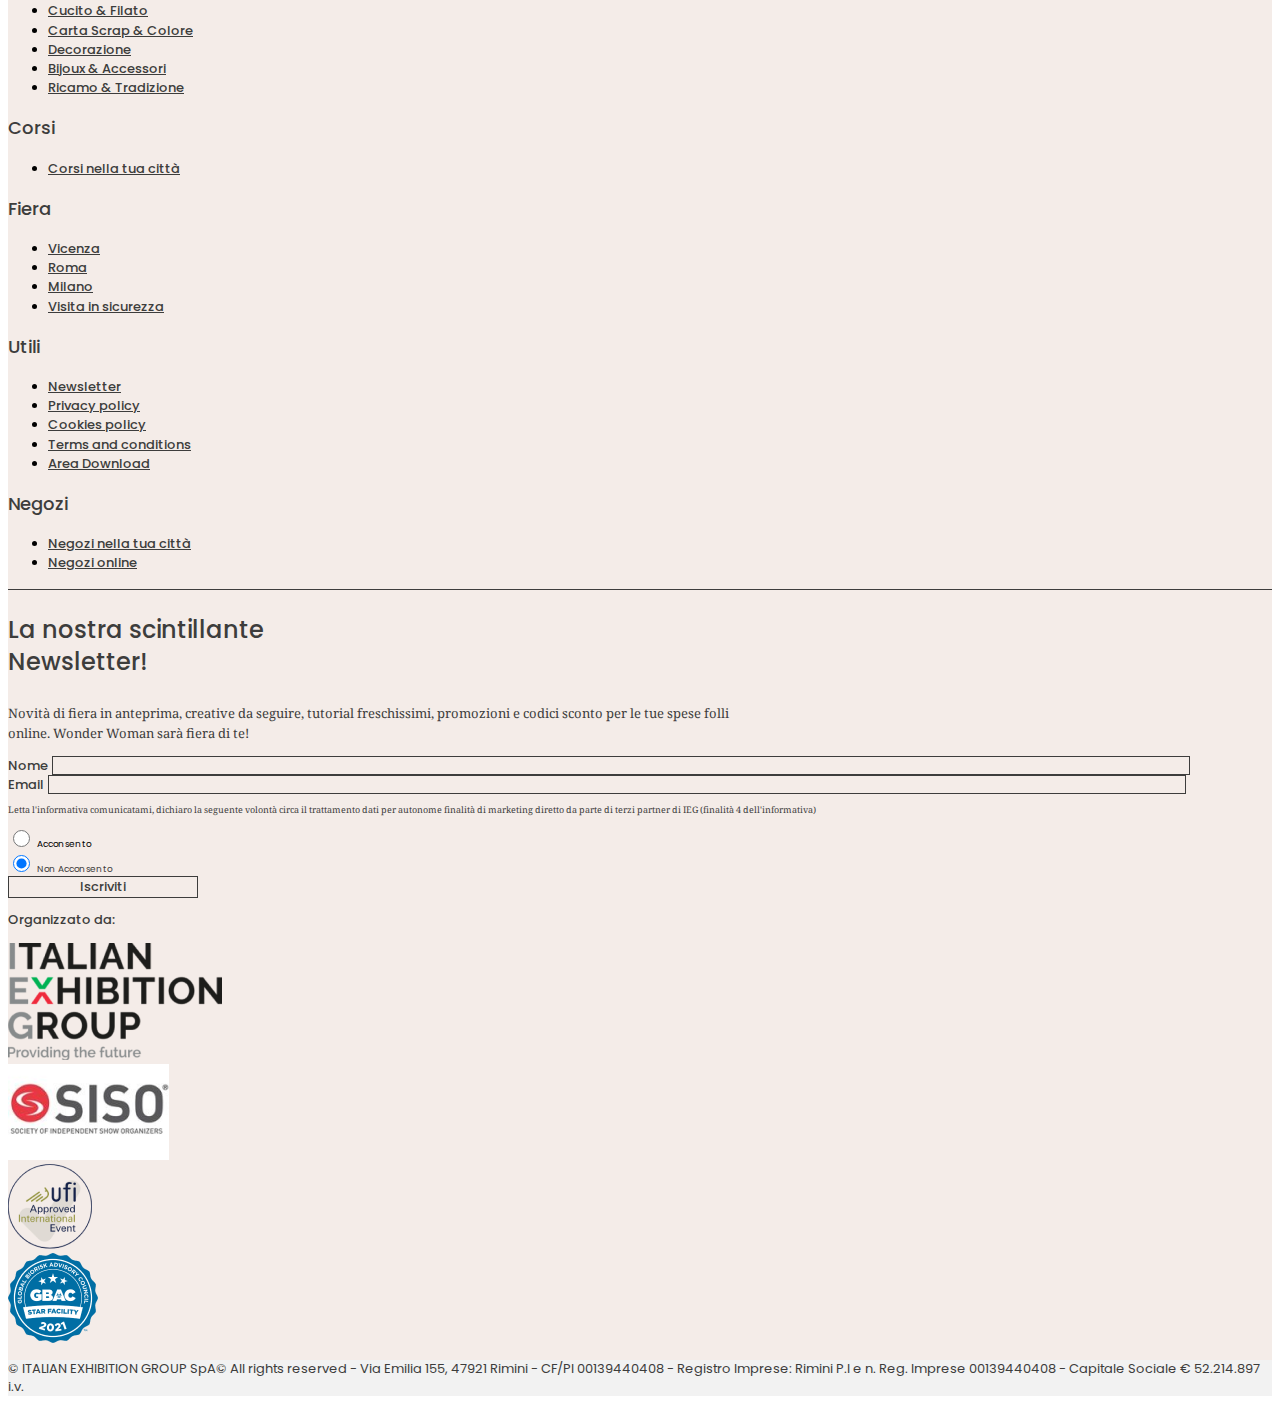
<file: articolo.html>
<!DOCTYPE html>
<html lang="en">
<head>
    <meta charset="UTF-8">
    <meta http-equiv="X-UA-Compatible" content="IE=edge">
    <meta name="viewport" content="width=device-width, initial-scale=1.0">
    <title>Document</title> 
    <link href="https://cdn.jsdelivr.net/npm/bootstrap@5.3.0-alpha1/dist/css/bootstrap.min.css" rel="stylesheet" integrity="sha384-GLhlTQ8iRABdZLl6O3oVMWSktQOp6b7In1Zl3/Jr59b6EGGoI1aFkw7cmDA6j6gD" crossorigin="anonymous">
    <link rel="stylesheet" href="https://cdnjs.cloudflare.com/ajax/libs/animate.css/4.1.1/animate.min.css"/>
    <link rel="stylesheet" href="./style/style.css">
    <link href="https://fonts.googleapis.com/css2?family=Abhaya+Libre:wght@700&family=Noto+Serif&family=Poppins:wght@400;500;600;700&display=swap" rel="stylesheet">
</head>
<body>
    <header>
        <div class="container d-flex flex-wrap align-items-center justify-content-center justify-content-md-between py-2">
          <a href="/" class="d-flex align-items-center col-md-2">
            <img src="./img/logo.svg" alt="">
          </a>
          <ul class="nav col-12 col-md-4 justify-content-between mb-md-0">
            <li><a href="#" class="nav-link px-2 link-dark arrow-down body-sans hover-line">Magazine</a></li>
            <li><a href="#" class="nav-link px-2 link-dark arrow-down body-sans hover-line">Corsi</a></li>
            <li><a href="#" class="nav-link px-2 link-dark arrow-down body-sans hover-line">Fiere</a></li>
            <li><a href="#" class="nav-link px-2 link-dark arrow-down body-sans hover-line">Negozi</a></li>
          </ul>
    
          <div class="align-items-center col-md-3 d-flex justify-content-between ">
            <button type="button" class="btn px-2 search"><img src="./img/search.svg" alt=""></button>
            <div class="vr"></div>
            <img class="mx-2 border border-3 rounded-circle border-color" src="./img/avatar.png" alt="" srcset="">
            <a href="#" class="nav-link px-2 link-dark arrow-down body-sans hover-line">Annachiara</a>
          </div>
        </div>
    </header>
    <section>
      <div class="container px-0">
        <div class="row mx-0 px-2">
          <nav class="px-0" style="--bs-breadcrumb-divider: '→';" aria-label="breadcrumb">
            <ol class="breadcrumb my-4">
              <li class="breadcrumb-item link-dark"><a href="#">Home</a></li>
              <li class="breadcrumb-item ps-3 link-dark"><a href="#">News</a></li>
              <li class="breadcrumb-item active ps-3 link-dark fw-semibold" aria-current="page">Titolo Articolo</li>
            </ol>
          </nav>
        </div>
      </div>
    </section>
    <section>
      <div class="container px-0 mb-4">
        <div class="background no-fade">
        </div>
      </div>
    </section>
    <section>
      <div class="container px-0 d-flex flex-wrap justify-content-center pb-5">
        <div class="d-flex flex-column to-row flex-wrap w-0 me-5 pt-5 px-1">
          <img class="avatar rounded-circle" src="./img/avatar.png" alt="" srcset="">
          <p class="mt-2 px-0 mb-4 body-sans link-dark">News <br> by <span class="arancio">Angelica Foschi</span></p>
        </div>
        <div class="col-md-6 mb-5 mx-auto px-1">
          <div class="d-flex justify-content-between px-0">
            <p class="col copy-caps arancio mb-4">TAG1 <span class="link-dark">,</span> TAG2 <span class="link-dark">,</span> TAG3</p>
            <p class="text-end mb-4 col body-sans grigio-chiaro-gr flex-grow-1">15 Novembre 2021</p>  
          </div>
          <h2 class="link-dark mb-4">
            Lorem ipsum dolor sit amet, <br> consectetur adipisci elit
          </h2>
          <h5 class="card-title link-dark mb-5">
            Lorem ipsum dolor sit amet, consectetur adipisci elit, sed do eiusmod tempor incidunt ut labore et dolore magna aliqua. Ut enim ad minim veniam.
          </h5>
          <p>
            Sed ut perspiciatis unde omnis iste natus error sit voluptatem accusantium doloremque laudantium, totam rem aperiam eaque ipsa, quae ab illo inventore veritatis et quasi architecto beatae vitae dicta sunt, explicabo. Nemo enim ipsam voluptatem, quia voluptas sit, aspernatur aut odit aut fugit, sed quia consequuntur magni dolores eos, qui ratione voluptatem sequi nesciunt, neque porro quisquam est, qui dolorem ipsum, quia dolor sit, amet, consectetur, adipisci velit, sed quia non numquam eius modi tempora incidunt, ut labore et dolore magnam aliquam quaerat voluptatem. Ut enim ad minima veniam, quis nostrum exercitationem ullam corporis suscipit laboriosam, nisi ut aliquid ex ea commodi consequatur? Quis autem vel eum iure reprehenderit, qui in ea voluptate velit esse, quam nihil molestiae consequatur, vel illum, qui dolorem eum fugiat, quo voluptas nulla pariatur? [33] At vero eos et accusamus et iusto odio dignissimos ducimus, qui blanditiis praesentium voluptatum deleniti atque corrupti, quos dolores et quas molestias excepturi sint, obcaecati cupiditate non provident, similique sunt in culpa, qui officia deserunt mollitia animi, id est laborum et dolorum fuga. Et harum quidem rerum facilis est et expedita distinctio. Nam libero tempore, cum soluta nobis est eligendi optio, cumque nihil impedit, quo minus id, quod maxime placeat, facere possimus, omnis voluptas assumenda est, omnis dolor repellendus. Temporibus autem quibusdam et aut officiis debitis aut rerum necessitatibus saepe eveniet, ut et voluptates repudiandae sint et molestiae non recusandae. Itaque earum rerum hic tenetur a sapiente delectus, ut aut reiciendis voluptatibus maiores alias consequatur aut perferendis doloribus asperiores repellat.
          </p>
          <img class="img-fluid" src="./img/text-img.png" alt="">
          <p class="dida mt-3 mb-4">
            Dida: Sed ut perspiciatis unde omnis iste natus error sit voluptatem accusantium doloremque laudantium, totam rem aperiam eaque ipsa, quae ab illo inventore veritatis et quasi architecto
          </p>
          <p>
            Sed ut perspiciatis unde omnis iste natus error sit voluptatem accusantium doloremque laudantium, totam rem aperiam eaque ipsa, quae ab illo inventore veritatis et quasi architecto beatae vitae dicta sunt, explicabo. Nemo enim ipsam voluptatem, quia voluptas sit, aspernatur aut odit aut fugit, sed quia consequuntur magni dolores eos, qui ratione voluptatem sequi nesciunt, neque porro quisquam est, qui dolorem ipsum, quia dolor sit, amet, consectetur, adipisci velit, sed quia non numquam eius modi tempora incidunt, ut labore et dolore magnam aliquam quaerat voluptatem. Ut enim ad minima veniam, quis nostrum exercitationem ullam corporis suscipit laboriosam, nisi ut aliquid ex ea commodi consequatur? Quis autem vel eum iure reprehenderit, qui in ea voluptate velit esse, quam nihil molestiae consequatur, vel illum, qui dolorem eum fugiat, quo voluptas nulla pariatur? [33] At vero eos et accusamus et iusto odio dignissimos ducimus, qui blanditiis praesentium voluptatum deleniti atque corrupti, quos dolores et quas molestias excepturi sint, obcaecati cupiditate non provident, similique sunt in culpa, qui officia deserunt mollitia animi, id est laborum et dolorum fuga. Et harum quidem rerum facilis est et expedita distinctio. Nam libero tempore, cum soluta nobis est eligendi optio, cumque nihil impedit, quo minus id, quod maxime placeat, facere possimus, omnis voluptas assumenda est, omnis dolor repellendus. Temporibus autem quibusdam et aut officiis debitis aut rerum necessitatibus saepe eveniet, ut et voluptates repudiandae sint et molestiae non recusandae. Itaque earum rerum hic tenetur a sapiente delectus, ut aut reiciendis voluptatibus maiores alias consequatur aut perferendis doloribus asperiores repellat.
          </p>

        </div>
        <div class="col-md-3 px-1">
          <p class="copy-caps link-dark mb-2"> altri articoli di angelica</p>
          <hr class="link-dark opacity-100 mt-1 mb-4">
          <div class="row g-0 p-1 my-3">
            <div class="col-md-6">
              <img src="./img/art01.png" class="card-img img-fluid rounded-start" alt="...">
            </div>
            <div class="col-md-6 d-flex align-items-stretch">
              <div class="row m-0 p-3 py-2 card-body d-flex flex-column justify-content-between">
                <p class="bottoni-small arancio px-0 my-0">Lorem ipsum</p>
                <h5 class="mb-4 body-sans link-dark p-0 pb-1 m-0">Lorem ipsum dolor sit amet</h5>
                <a href="#" class="btn btn-primary bottoni-small">Partecipa</a>
              </div>
            </div>
          </div>
          <div class="row g-0 p-1 my-3">
            <div class="col-md-6">
              <img src="./img/art02.png" class="card-img img-fluid rounded-start" alt="...">
            </div>
            <div class="col-md-6 d-flex align-items-stretch">
              <div class="row m-0 p-3 py-2 card-body d-flex flex-column justify-content-between">
                <p class="bottoni-small arancio px-0 my-0">Lorem ipsum</p>
                <h5 class="mb-4 body-sans link-dark p-0 pb-1 m-0">Lorem ipsum dolor sit amet</h5>
                <a href="#" class="btn btn-primary bottoni-small">Partecipa</a>
              </div>
            </div>
          </div>
          <div class="row g-0 p-1 my-3">
            <div class="col-md-6">
              <img src="./img/art03.png" class="card-img img-fluid rounded-start" alt="...">
            </div>
            <div class="col-md-6 d-flex align-items-stretch">
              <div class="row m-0 p-3 py-2 card-body d-flex flex-column justify-content-between">
                <p class="bottoni-small arancio px-0 my-0">Lorem ipsum</p>
                <h5 class="mb-4 body-sans link-dark p-0 pb-1 m-0">Lorem ipsum dolor sit amet</h5>
                <a href="#" class="btn btn-primary bottoni-small">Partecipa</a>
              </div>
            </div>
          </div>
        </div>
      </div>
    </section>
    <section class="fondini">
      <div class="container pt-3 pb-5">
        <div class="row align-items-end justify-content-between">
          <h3 class="col my-0">
            Articoli correlati
          </h3>
          <hr>  
        </div>
        <div class="d-flex flex-wrap justify-content-between">
          <div class="col-md mx-2 mb-2 card p-1 border-0">
            <img src="./img/pic08.png" class="card-img-top" alt="...">
            <div class="row card-body p-3 pb-4 m-0">
              <div class="d-flex justify-content-between px-0">
                <p class="col body-sans grigio-chiaro-gr mb-2">1 giugno 2022</p>  
              </div>
              <h5 class="card-title px-0 mb-5 mx-auto link-dark">Lorem ipsum dolor sit, consectetur adipisci</h5>
              <p class="px-0 mb-4 col body-sans link-dark flex-grow-1">di <span class="arancio">Angelica Foschi</span></p>
              <a href="#" class="btn btn-primary body-sans align-self-end py-2">Guarda</a>
            </div>
          </div>
          <div class="col-md mx-2 mb-2 card p-1 border-0">
            <img src="./img/pic06.png" class="card-img-top" alt="...">
            <div class="row card-body p-3 pb-4 m-0">
              <div class="d-flex justify-content-between px-0">
                <p class="col body-sans grigio-chiaro-gr mb-2">1 giugno 2022</p>  
              </div>
              <h5 class="card-title px-0 mb-5 mx-auto link-dark">Lorem ipsum dolor sit, consectetur adipisci</h5>
              <p class="px-0 mb-4 col body-sans link-dark flex-grow-1">di <span class="arancio">Angelica Foschi</span></p>
              <a href="#" class="btn btn-primary body-sans align-self-end py-2">Guarda</a>
            </div>
          </div>
          <div class="col-md mx-2 mb-2 card p-1 border-0">
            <img src="./img/pic07.png" class="card-img-top" alt="...">
            <div class="row card-body p-3 pb-4 m-0">
              <div class="d-flex justify-content-between px-0">
                <p class="col body-sans grigio-chiaro-gr mb-2">1 giugno 2022</p>  
              </div>
              <h5 class="card-title px-0 mb-5 mx-auto link-dark">Lorem ipsum dolor sit, consectetur adipisci</h5>
              <p class="px-0 mb-4 col body-sans link-dark flex-grow-1">di <span class="arancio">Angelica Foschi</span></p>
              <a href="#" class="btn btn-primary body-sans align-self-end py-2">Guarda</a>
            </div>
          </div>
          <div class="col-md mx-2 mb-2 card p-1 border-0">
            <img src="./img/pic05.png" class="card-img-top" alt="...">
            <div class="row card-body p-3 pb-4 m-0">
              <div class="d-flex justify-content-between px-0">
                <p class="col body-sans grigio-chiaro-gr mb-2">1 giugno 2022</p>  
              </div>
              <h5 class="card-title px-0 mb-5 mx-auto link-dark">Lorem ipsum dolor sit, consectetur adipisci</h5>
              <p class="px-0 mb-4 col body-sans link-dark flex-grow-1">di <span class="arancio">Angelica Foschi</span></p>
              <a href="#" class="btn btn-primary body-sans align-self-end py-2">Guarda</a>
            </div>
          </div>
        </div>
      </div>
    </section>
    <footer class="fondini">
      <div class="container px-0 py-4 pb-5">
        <div class="d-flex flex-wrap justify-content-center">
          <a href="/" class="px-0 mt-2 d-flex align-items-end me-3">
            <img src="./img/logo.svg" alt="">
          </a>
          <div class="col px-0">
            <div class="socials d-flex justify-content-end gap-4">
              <a href="/">
                <img src="./img/s1.svg" alt="">
              </a>
              <a href="/">
                <img src="./img/s2.svg" alt="">
              </a>
              <a href="/">
                <img src="./img/s3.svg" alt="">
              </a>
              <a href="/">
                <img src="./img/s4.svg" alt="">
              </a>
            </div>
            <hr class="link-dark opacity-100">
          </div>
        </div>
        <div class="mx-0 row row-cols-2 row-cols-sm-2 row-cols-md-6 pb-5 pt-1 mb-5 mt-1 border-bottom">
          <div class="col mb-2">
            <p class="card-title link-dark mb-2">Magazine</p>
            <ul class="nav flex-column">
              <li class="nav-item mb-2"><a href="#" class="nav-link p-0 text-muted body-sans link-dark">News</a></li>
              <li class="nav-item mb-2"><a href="#" class="nav-link p-0 text-muted body-sans link-dark">Tutorial</a></li>
              <li class="nav-item mb-2"><a href="#" class="nav-link p-0 text-muted body-sans link-dark">Blogger</a></li>
            </ul>
          </div>
          <div class="col mb-2">
            <p class="card-title link-dark mb-2">Mondi</p>
            <ul class="nav flex-column">
              <li class="nav-item mb-2"><a href="#" class="nav-link p-0 text-muted body-sans link-dark">Cucito & Filato </a></li>
              <li class="nav-item mb-2"><a href="#" class="nav-link p-0 text-muted body-sans link-dark">Carta Scrap & Colore</a></li>
              <li class="nav-item mb-2"><a href="#" class="nav-link p-0 text-muted body-sans link-dark">Decorazione</a></li>
              <li class="nav-item mb-2"><a href="#" class="nav-link p-0 text-muted body-sans link-dark">Bijoux & Accessori</a></li>
              <li class="nav-item mb-2"><a href="#" class="nav-link p-0 text-muted body-sans link-dark">Ricamo & Tradizione</a></li>
            </ul>
          </div>
          <div class="col mb-2">
            <p class="card-title link-dark mb-2">Corsi</p>
            <ul class="nav flex-column">
              <li class="nav-item mb-2"><a href="#" class="nav-link p-0 text-muted body-sans link-dark">Corsi nella tua città</a></li>
            </ul>
          </div>
          <div class="col mb-2">
            <p class="card-title link-dark mb-2">Fiera</p>
            <ul class="nav flex-column">
              <li class="nav-item mb-2"><a href="#" class="nav-link p-0 text-muted body-sans link-dark">Vicenza</a></li>
              <li class="nav-item mb-2"><a href="#" class="nav-link p-0 text-muted body-sans link-dark">Roma</a></li>
              <li class="nav-item mb-2"><a href="#" class="nav-link p-0 text-muted body-sans link-dark">Milano</a></li>
              <li class="nav-item mb-2"><a href="#" class="nav-link p-0 text-muted body-sans link-dark">Visita in sicurezza</a></li>
            </ul>
          </div>
          <div class="col mb-2">
            <p class="card-title link-dark mb-2">Utili</p>
            <ul class="nav flex-column">
              <li class="nav-item mb-2"><a href="#" class="nav-link p-0 text-muted body-sans link-dark">Newsletter</a></li>
              <li class="nav-item mb-2"><a href="#" class="nav-link p-0 text-muted body-sans link-dark">Privacy policy</a></li>
              <li class="nav-item mb-2"><a href="#" class="nav-link p-0 text-muted body-sans link-dark">Cookies policy</a></li>
              <li class="nav-item mb-2"><a href="#" class="nav-link p-0 text-muted body-sans link-dark">Terms and conditions</a></li>
              <li class="nav-item mb-2"><a href="#" class="nav-link p-0 text-muted body-sans link-dark">Area Download</a></li>
            </ul>
          </div>
          <div class="col mb-2">
            <p class="card-title link-dark mb-2">Negozi</p>
            <ul class="nav flex-column">
              <li class="nav-item mb-2"><a href="#" class="nav-link p-0 text-muted body-sans link-dark">Negozi nella tua città</a></li>
              <li class="nav-item mb-2"><a href="#" class="nav-link p-0 text-muted body-sans link-dark">Negozi online</a></li>
            </ul>
          </div>
        </div>
          <div class="row mx-0 align-items-center"> 
          <div class="col-md-4 p-2">
            <h3 class="row m-0 p-2 px-0 pb-0 link-dark">
              La nostra scintillante <br> Newsletter!
            </h3>
            <p class="row px-0 m-0 my-3 link-dark">
              Novità di fiera in anteprima, creative da seguire, tutorial freschissimi, promozioni e codici sconto per le tue spese folli <br> online. Wonder Woman sarà fiera di te!          </p>
          </div>
          <div class="col-md-4 py-2">
            <form>
              <div class="mb-3">
                <label for="exampleInputEmail1" class=" form-label body-sans link-dark mb-1">Nome</label>
                <input type="name" class="w-100 form-control" id="exampleInputEmail1">
              </div>
              <div>
                <label for="exampleInputEmail1" class=" form-label body-sans link-dark mb-1">Email</label>
                <input type="email" class="w-100 form-control" id="exampleInputEmail1" aria-describedby="emailHelp">
              </div>
            </form>
          </div>
          <div class="col-md-3 ms-auto py-2">
            <form>
              <p class="small px-0 link-dark pt-4 mb-0">Letta l'informativa comunicatami, dichiaro la seguente volontà circa il trattamento dati per autonome finalità di marketing diretto da parte di terzi partner di IEG (finalità 4 dell'informativa)</p>
              <div class="d-flex gap-4 m-1">
                <div class="form-check">
                  <input class="form-check-input" type="radio" name="flexRadioDefault" id="flexRadioDefault1">
                  <label class="form-check-label" for="flexRadioDefault1">
                    Acconsento
                  </label>
                </div>
                <div class="form-check">
                  <input class="form-check-input" type="radio" name="flexRadioDefault" id="flexRadioDefault2" checked>
                  <label class="form-check-label link-dark" for="flexRadioDefault2">
                    Non Acconsento
                  </label>
                </div>
              </div>
              <button type="submit" class="mt-2 btn btn-primary body-sans align-self-end py-2">Iscriviti</button>
            </form>
          </div>
        </div>
      </div>
      <div class="bg-white">
        <div class="container d-flex flex-wrap py-5 align-items-center">
          <div class="col">
            <div class="row">
              <p class="body-sans link-dark">Organizzato da:</p>
            </div>
              <img src="./img/ieg.png" alt="">
          </div>
          <div class="row align-items-center">
            <div class="col text-center">
              <img src="./img/siso.png" alt="">
            </div>
            <div class="col text-center">
              <img class="small-img" src="./img/ufi.png" alt="">
            </div>
            <div class="col text-center">
              <img class="small-img" src="./img/gbac.png" alt="">
            </div>
          </div>
        </div>
      </div>
      <div class="row grigio text-center py-3 mx-0">
        <p class="link-dark my-0">
          © ITALIAN EXHIBITION GROUP SpA© All rights reserved - Via Emilia 155, 47921 Rimini - CF/PI 00139440408 - Registro Imprese: Rimini P.I e n. Reg. Imprese 00139440408 - Capitale Sociale € 52.214.897 i.v.
        </p>


      </div>
    </footer>
</body>
</html>
</file>
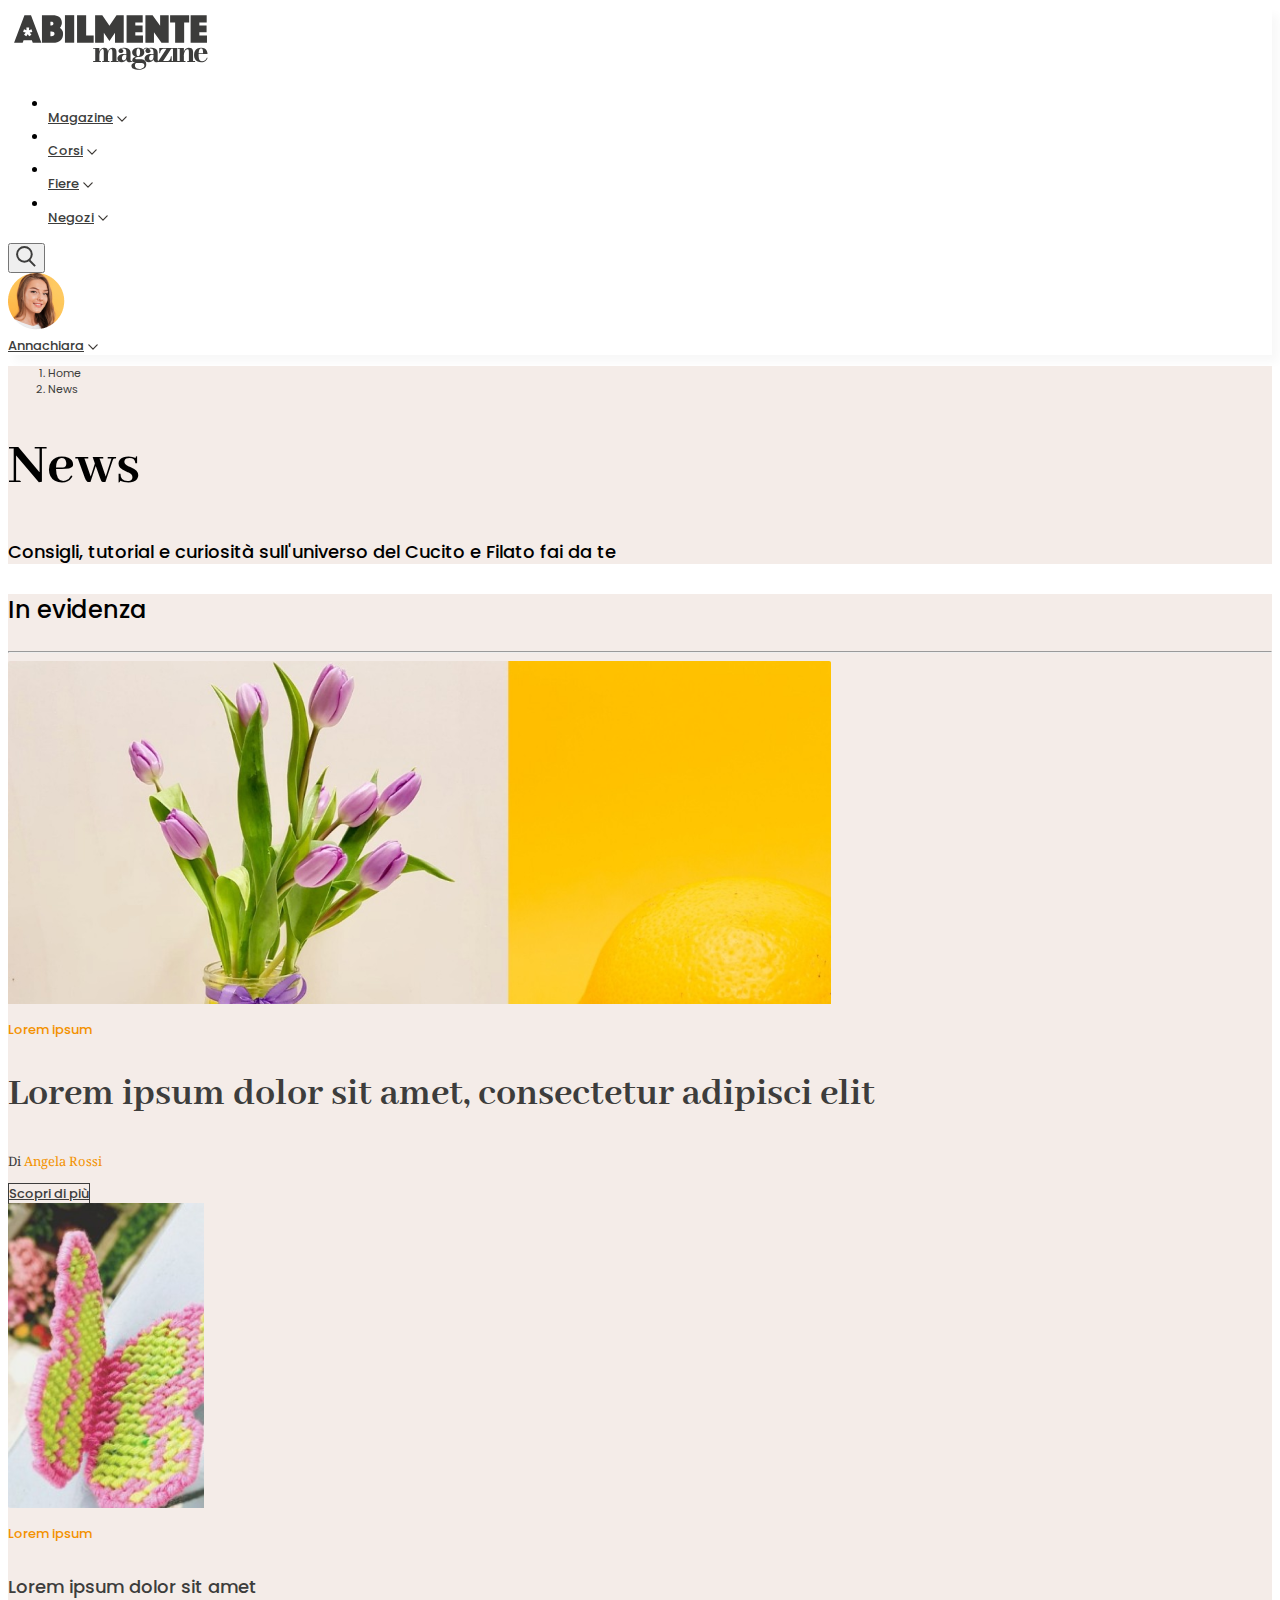
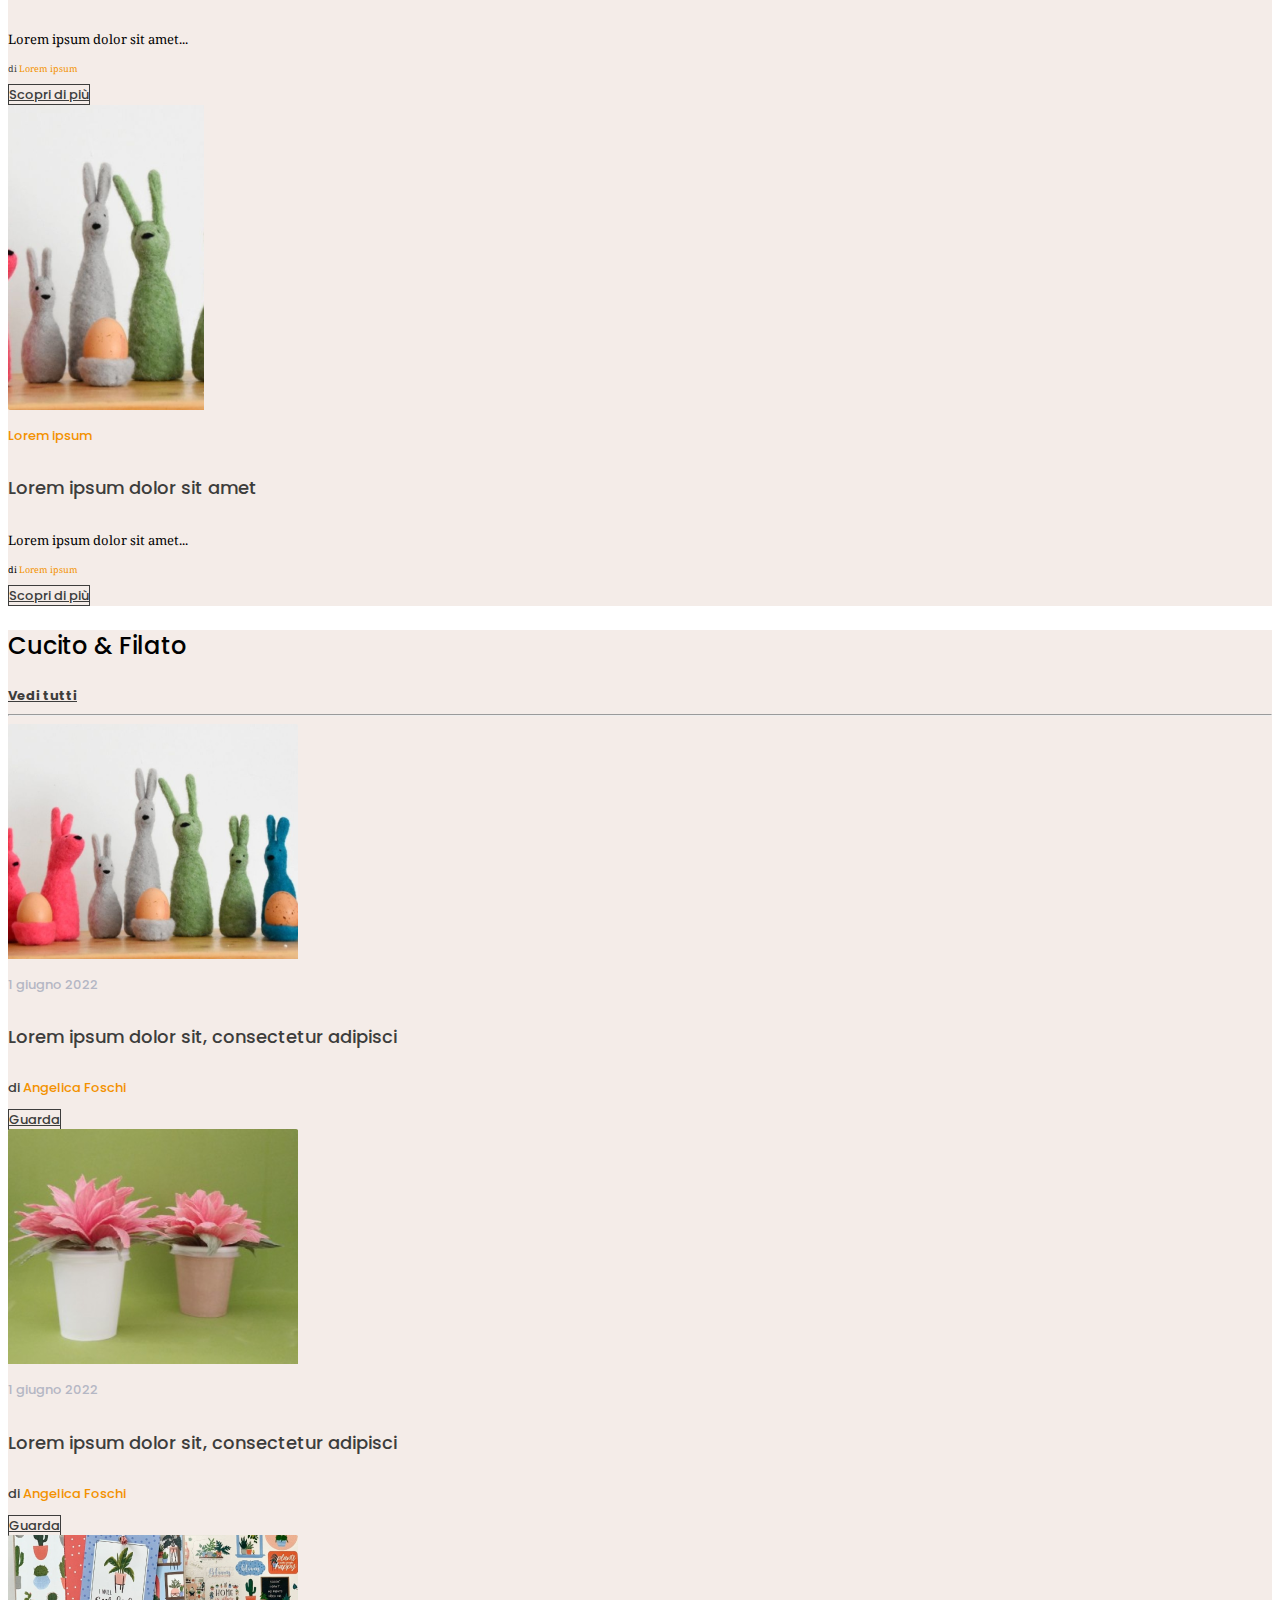
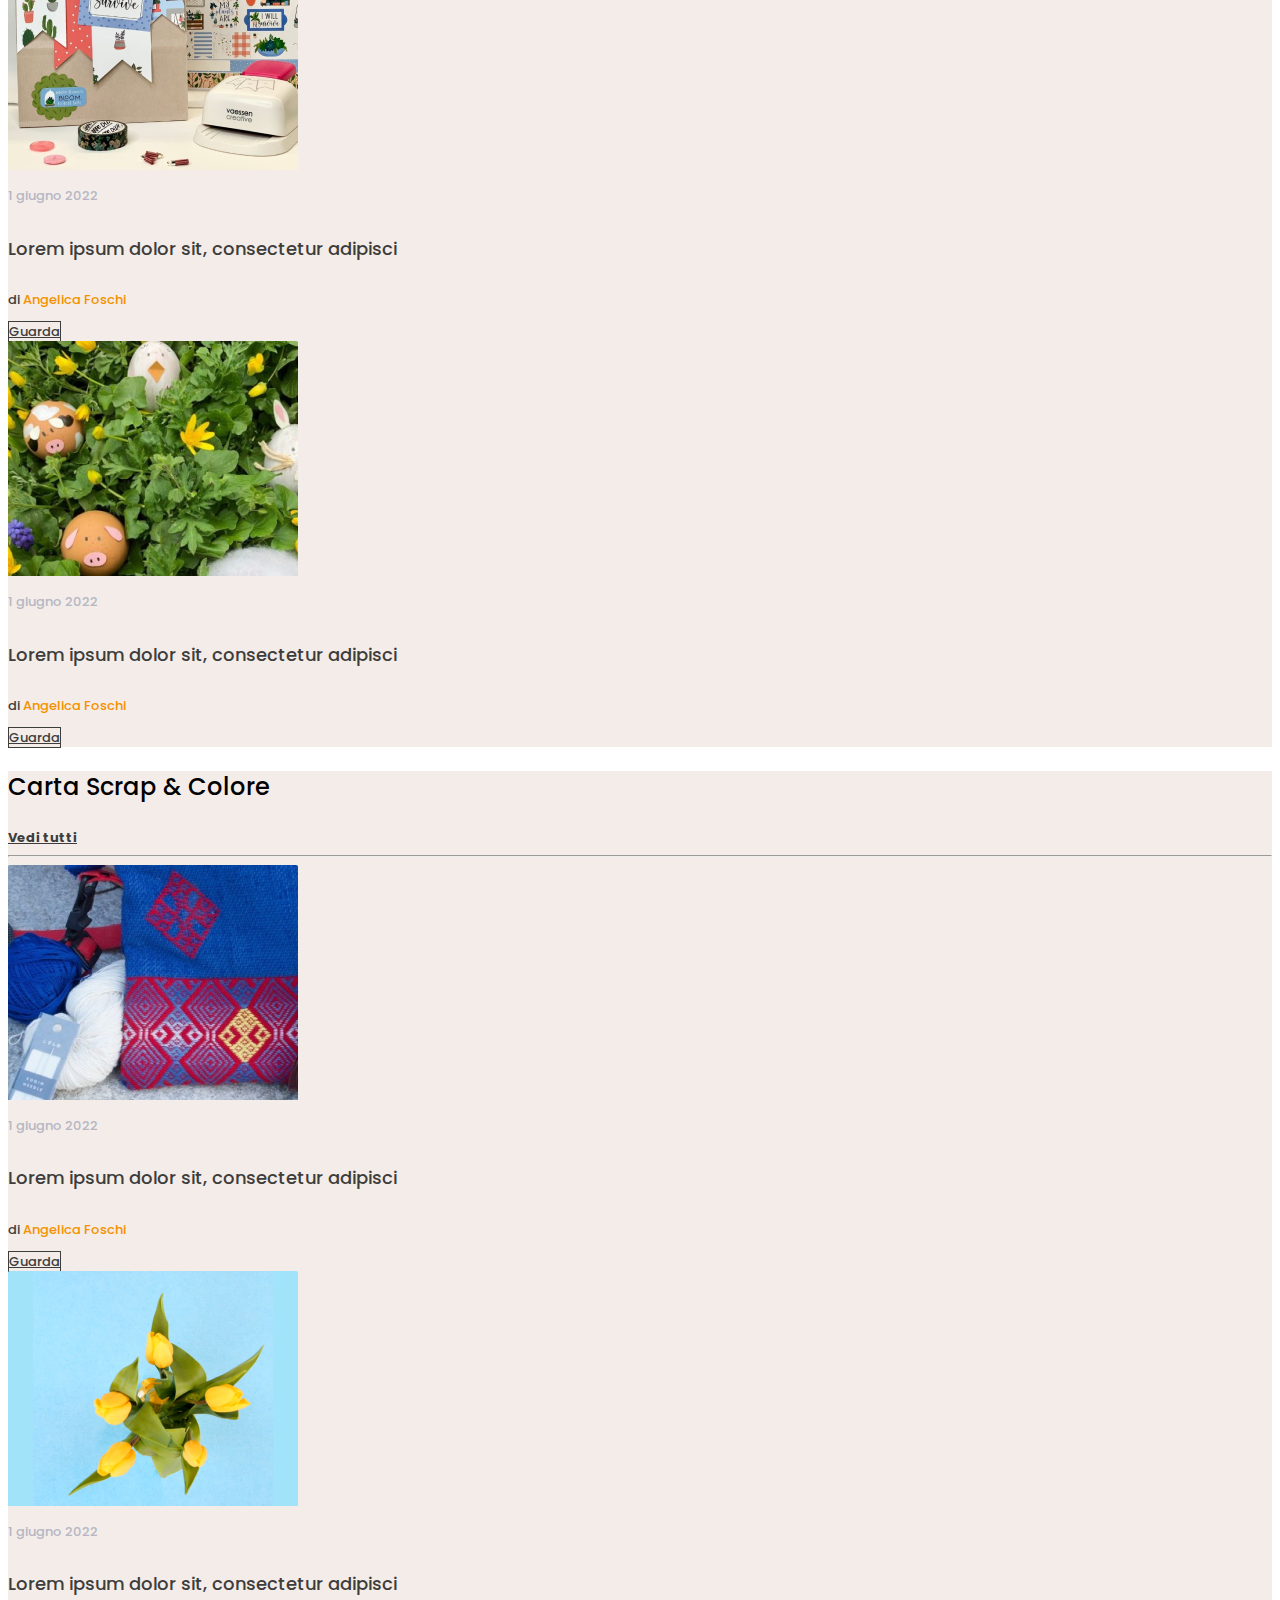
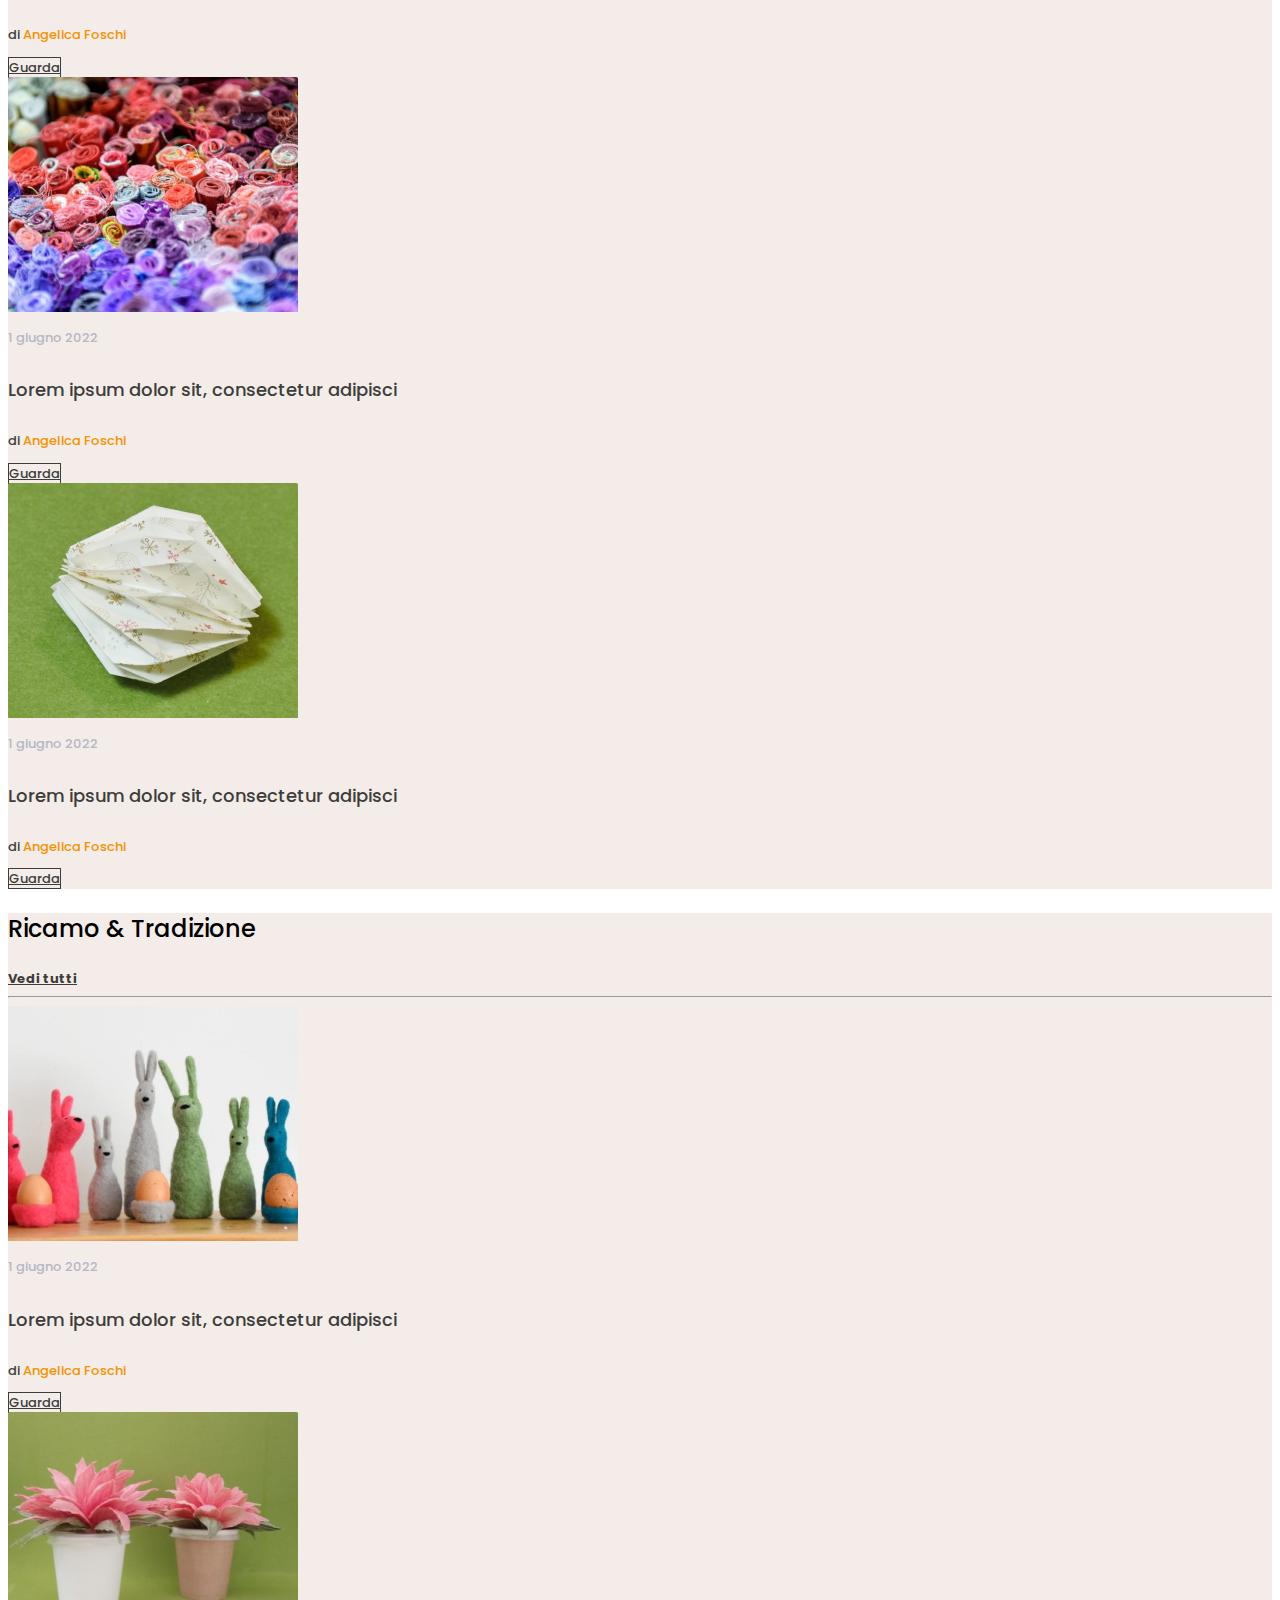
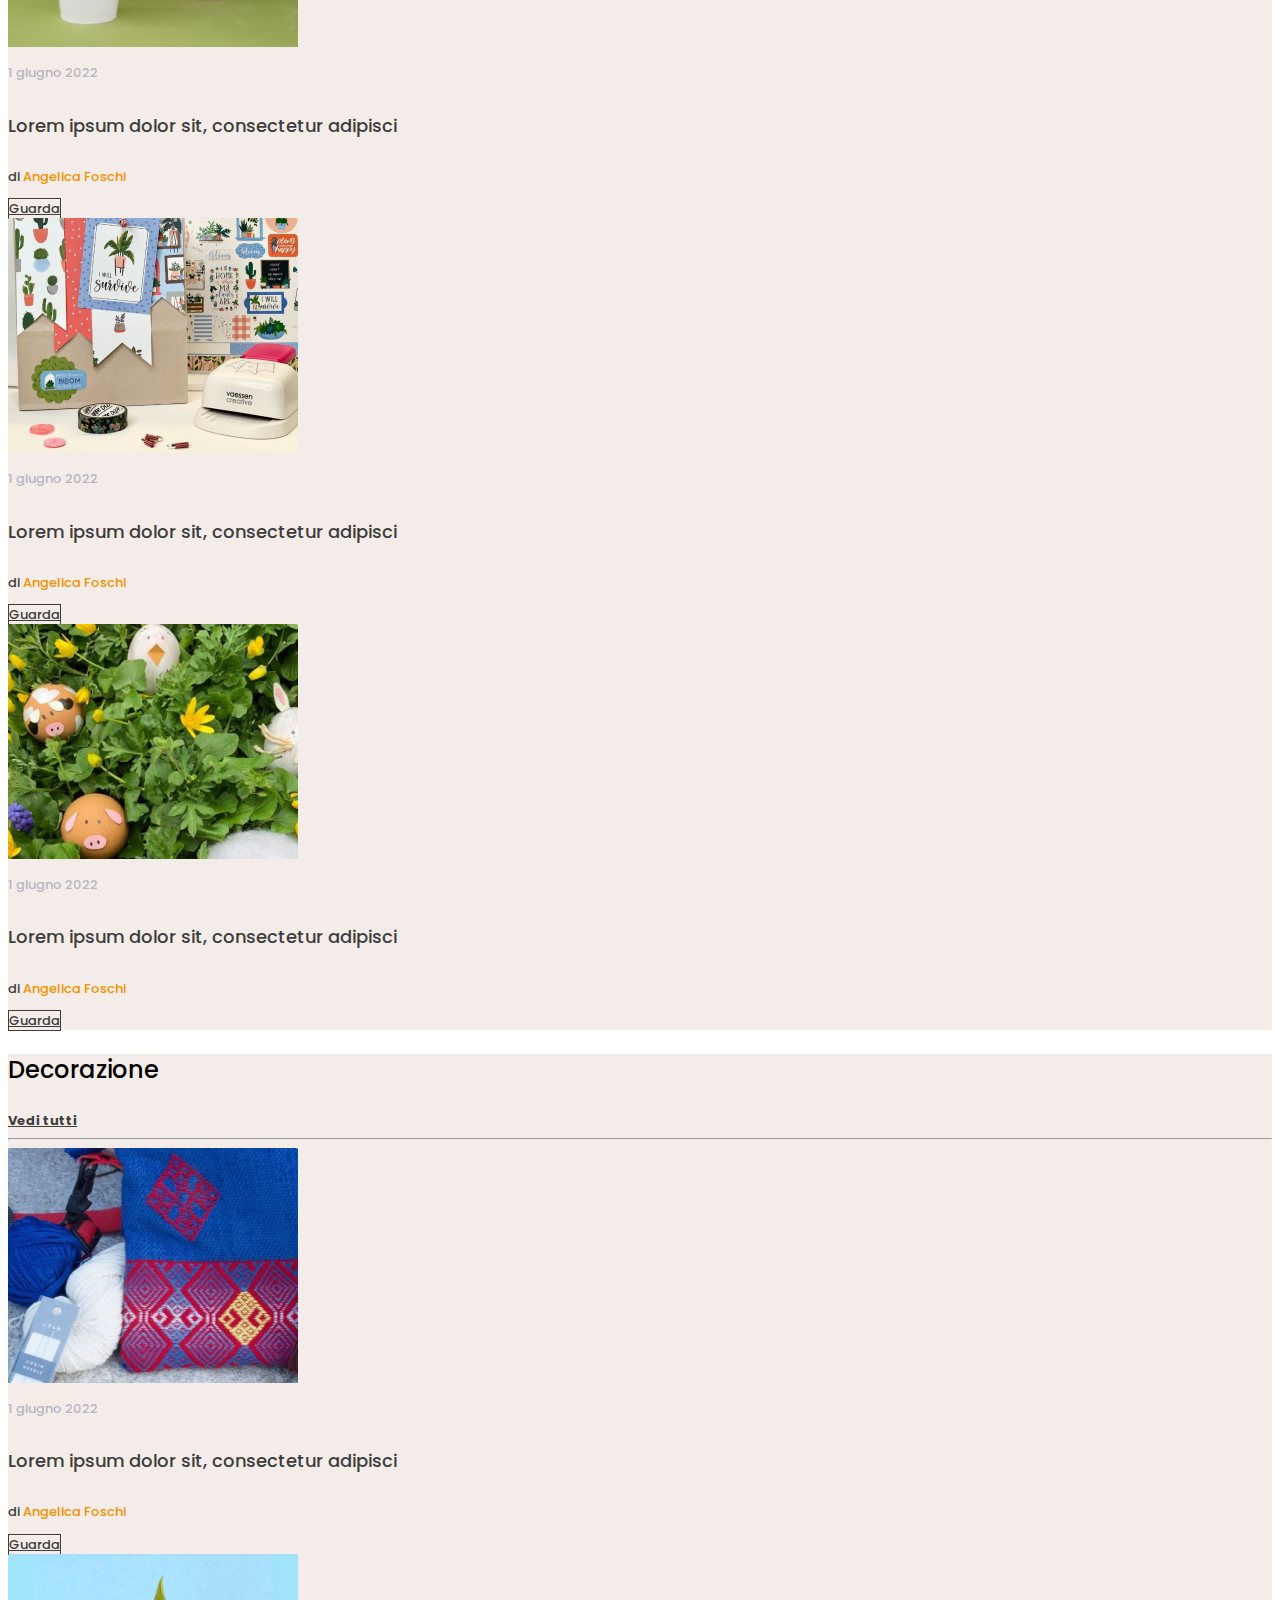
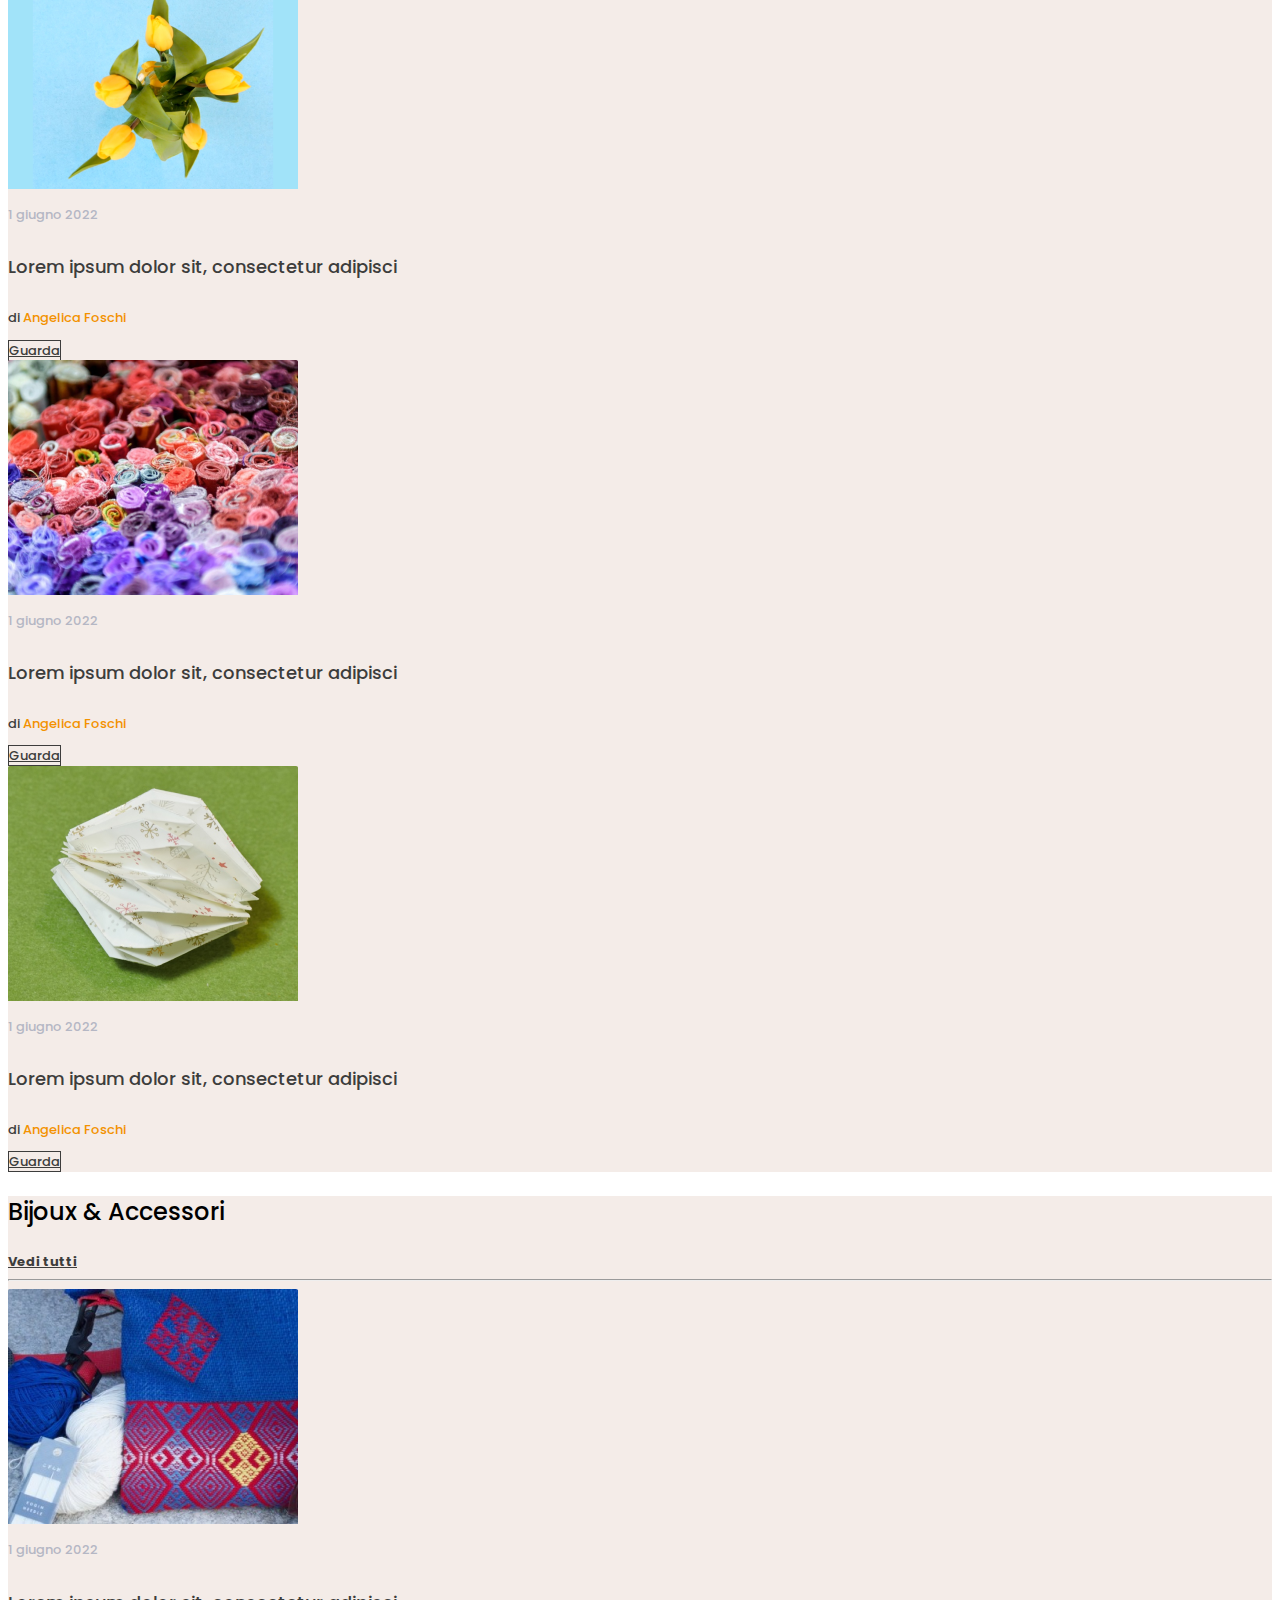
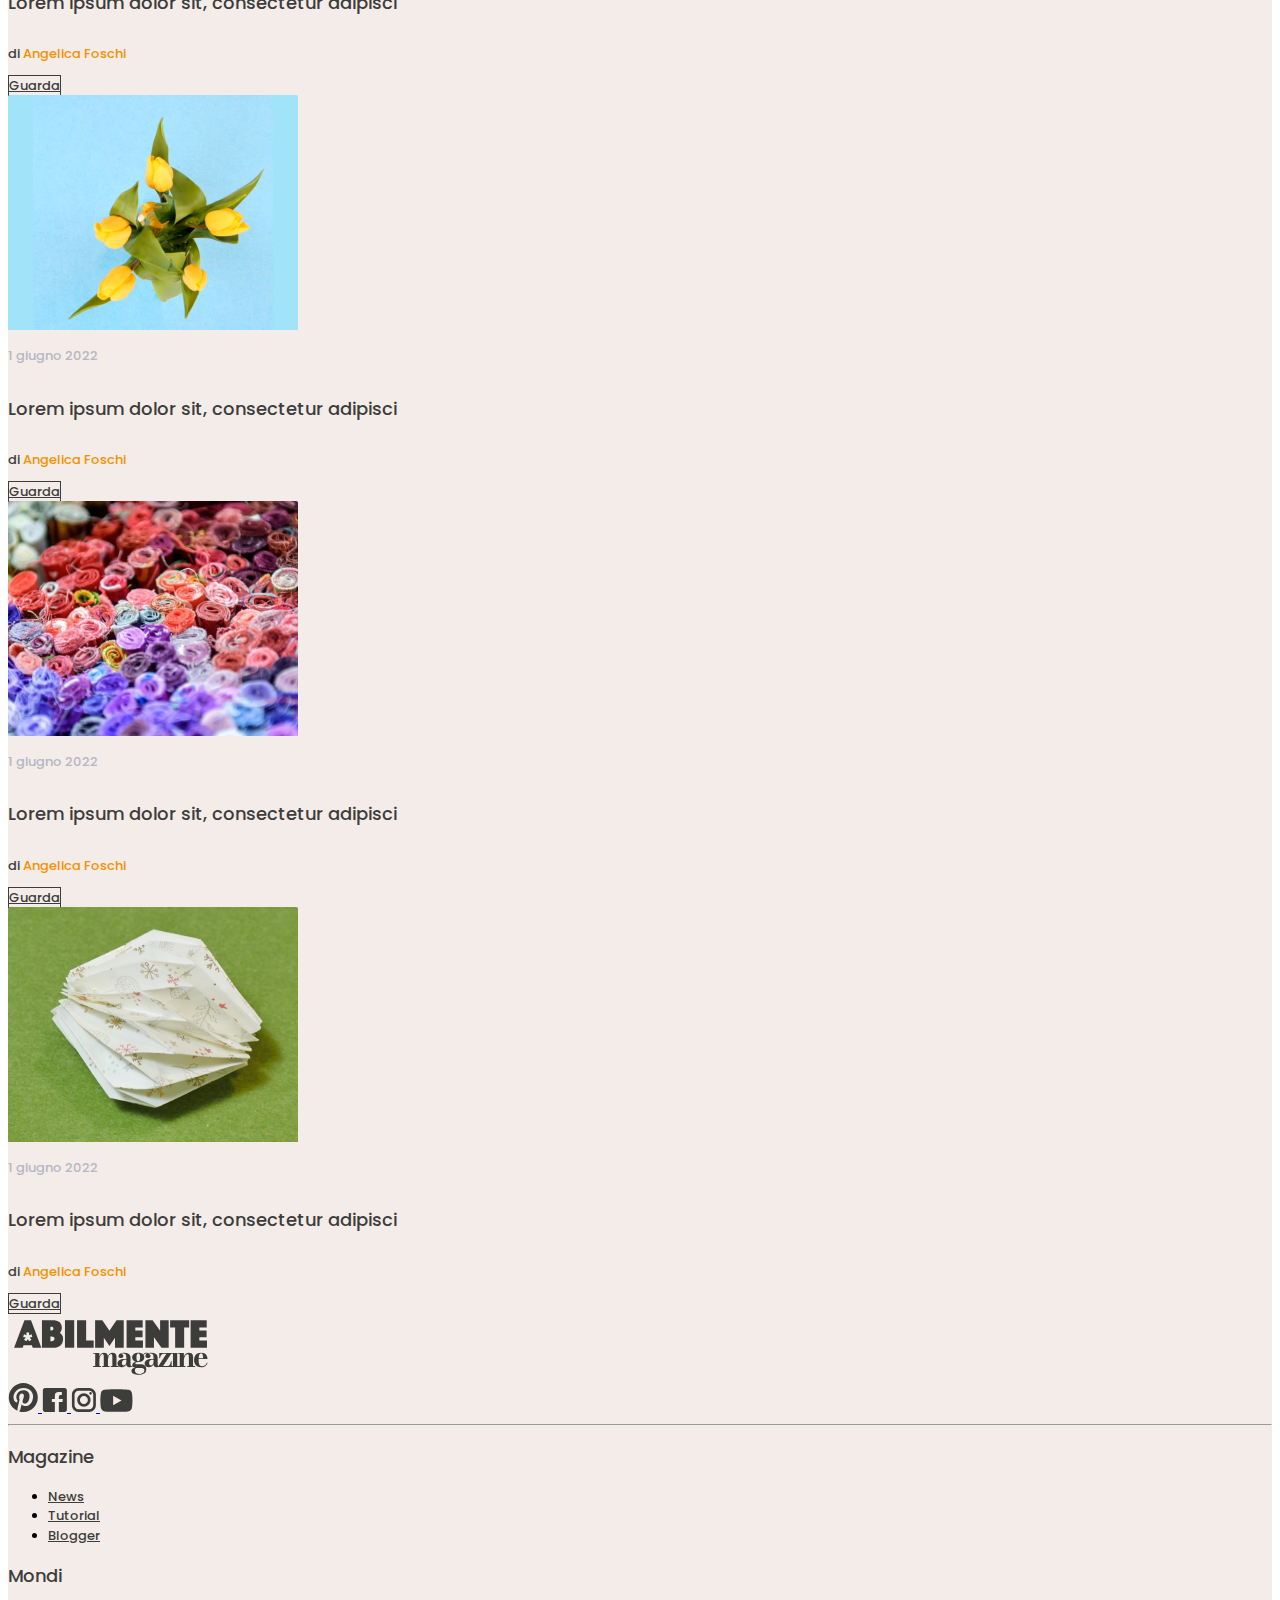
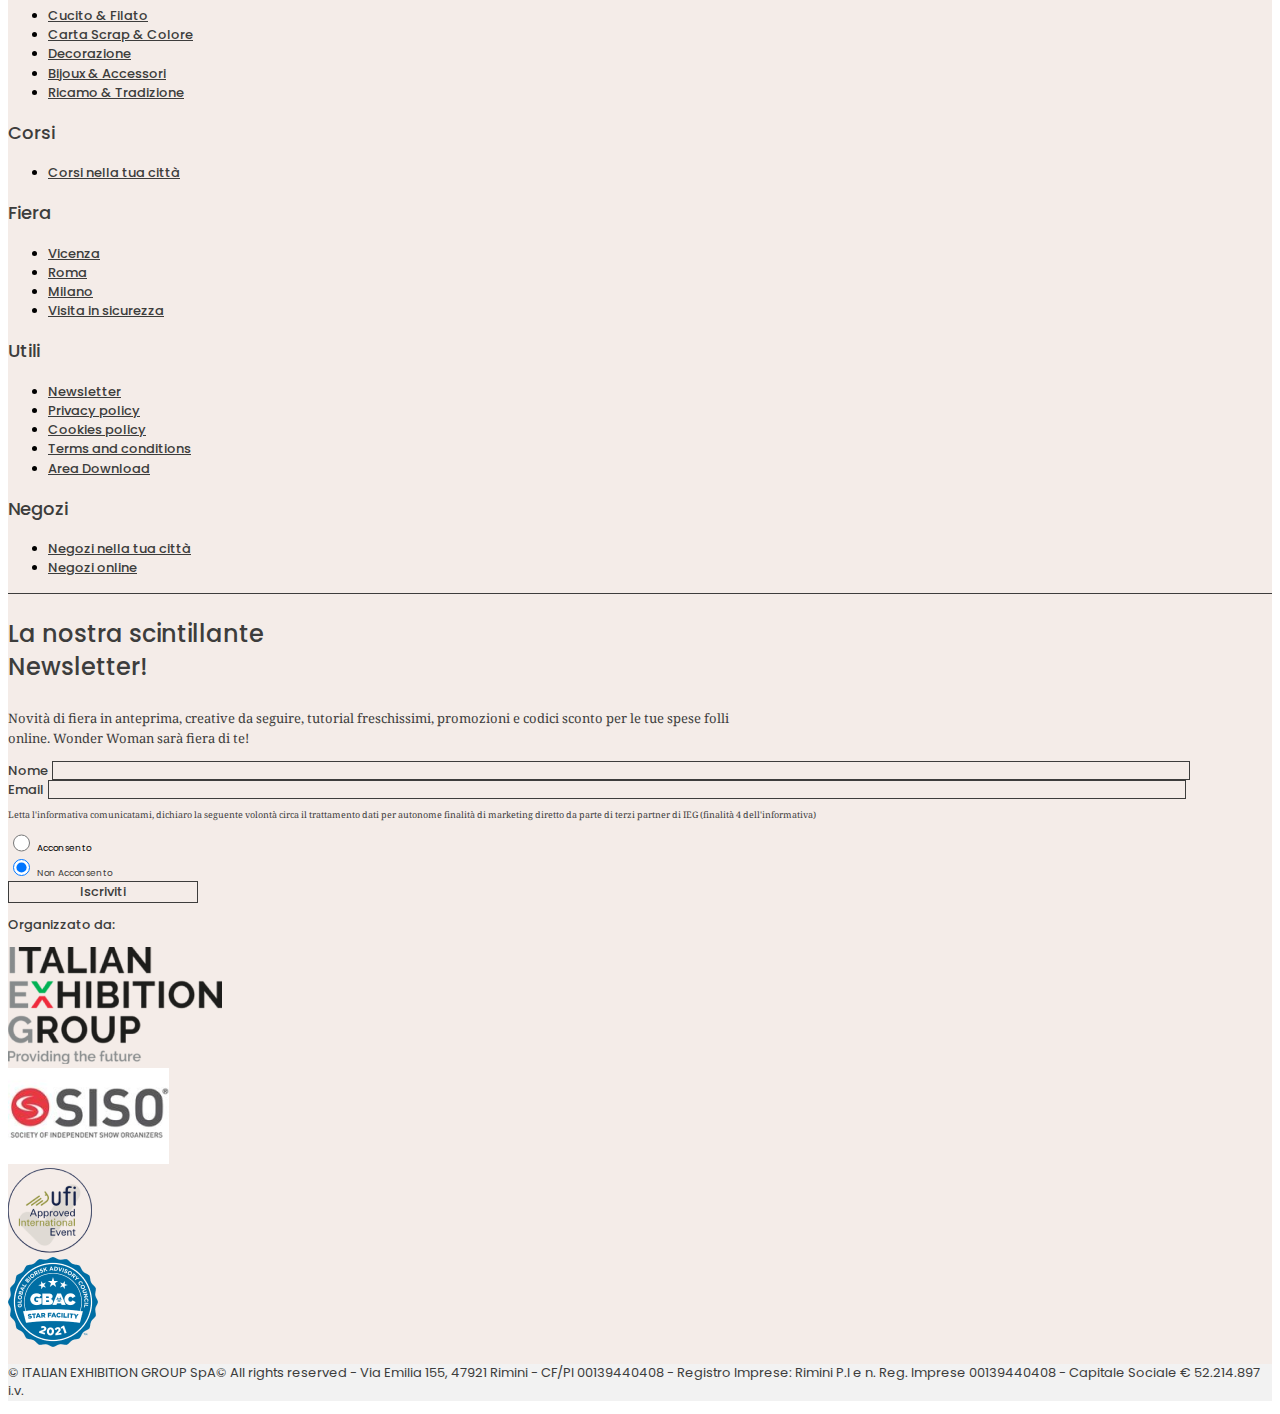
<file: news.html>
<!DOCTYPE html>
<html lang="en">
<head>
    <meta charset="UTF-8">
    <meta http-equiv="X-UA-Compatible" content="IE=edge">
    <meta name="viewport" content="width=device-width, initial-scale=1.0">
    <title>Document</title> 
    <link href="https://cdn.jsdelivr.net/npm/bootstrap@5.3.0-alpha1/dist/css/bootstrap.min.css" rel="stylesheet" integrity="sha384-GLhlTQ8iRABdZLl6O3oVMWSktQOp6b7In1Zl3/Jr59b6EGGoI1aFkw7cmDA6j6gD" crossorigin="anonymous">
    <link rel="stylesheet" href="https://cdnjs.cloudflare.com/ajax/libs/animate.css/4.1.1/animate.min.css"/>
    <link rel="stylesheet" href="./style/style.css">
    <link href="https://fonts.googleapis.com/css2?family=Abhaya+Libre:wght@700&family=Noto+Serif&family=Poppins:wght@400;500;600;700&display=swap" rel="stylesheet">
</head>
<body>
    <header>
        <div class="container d-flex flex-wrap align-items-center justify-content-center justify-content-md-between py-2">
          <a href="/" class="d-flex align-items-center col-md-2">
            <img src="./img/logo.svg" alt="">
          </a>
          <ul class="nav col-12 col-md-4 justify-content-between mb-md-0">
            <li><a href="#" class="nav-link px-2 link-dark arrow-down body-sans hover-line">Magazine</a></li>
            <li><a href="#" class="nav-link px-2 link-dark arrow-down body-sans hover-line">Corsi</a></li>
            <li><a href="#" class="nav-link px-2 link-dark arrow-down body-sans hover-line">Fiere</a></li>
            <li><a href="#" class="nav-link px-2 link-dark arrow-down body-sans hover-line">Negozi</a></li>
          </ul>
    
          <div class="align-items-center col-md-3 d-flex justify-content-between ">
            <button type="button" class="btn px-2 search"><img src="./img/search.svg" alt=""></button>
            <div class="vr"></div>
            <img class="mx-2 border border-3 rounded-circle border-color" src="./img/avatar.png" alt="" srcset="">
            <a href="#" class="nav-link px-2 link-dark arrow-down body-sans hover-line">Annachiara</a>
          </div>
        </div>
    </header>
    <section class="fondini">
      <div class="container px-0">
        <div class="row mx-0 px-2">
          <nav class="px-0" style="--bs-breadcrumb-divider: '→';" aria-label="breadcrumb">
            <ol class="breadcrumb my-4">
              <li class="breadcrumb-item link-dark"><a href="#">Home</a></li>
              <li class="breadcrumb-item active ps-3 link-dark" aria-current="page">News</li>
            </ol>
          </nav>
        </div>
        <div class="animate__animated animate__fadeInRight row bg-white text-center py-5 mx-0">
          <h1>
            News
          </h1>
          <h5 class="card-title">
            Consigli, tutorial e curiosità sull'universo del Cucito e Filato fai da te
          </h5>
        </div>
      </div>
    </section>
    <section class="fondini">
      <div class="container pt-4">
        <div class="row align-items-end justify-content-between">
          <h3 class="col my-0">
            In evidenza
          </h3>
          <hr>  
        </div>
        <div class="row justify-content-between">
          <div class="col-md-8 mb-2 card p-1 border-0 text-center">
            <img src="./img/news01.png" class="card-img-top" alt="...">
            <div class="row card-body p-2 m-0">
              <p class="body-sans arancio">Lorem ipsum</p>
              <h2 class="w-75 mb-5 mx-auto link-dark">Lorem ipsum dolor sit amet, consectetur adipisci elit</h2>
              <p class="link-dark">Di <span class="arancio">Angela Rossi</span></p>
              <a href="./articolo.html" class="btn btn-primary body-sans py-2 align-self-end">Scopri di più</a>
            </div>
          </div>
          <div class="col-md-4 px-3 pe-0">
            <div class="card mb-3 p-1 border-0" style="max-width: 540px;">
              <div class="row g-0">
                <div class="col-md-6">
                  <img src="./img/news02.png" class="card-img img-fluid rounded-start" alt="...">
                </div>
                <div class="col-md-6 d-flex align-items-stretch">
                  <div class="row m-0 p-3 pb-2 card-body d-flex flex-column justify-content-between">
                    <p class="body-sans arancio px-0">Lorem ipsum</p>
                    <h5 class="card-title link-dark p-0 pb-1 m-0">Lorem ipsum dolor sit amet</h5>
                    <p class="px-0">Lorem ipsum dolor sit amet...</p>
                    <p class="small px-0 link-dark">di <span class="arancio">Lorem ipsum</span></p>
                    <a href="#" class="btn btn-primary body-sans">Scopri di più</a>
                  </div>
                </div>
              </div>
            </div>  
            <div class="card mb-2 p-1 border-0" style="max-width: 540px;">
              <div class="row g-0">
                <div class="col-md-6">
                  <img src="./img/news03.png" class="card-img img-fluid rounded-start" alt="...">
                </div>
                <div class="col-md-6 d-flex align-items-stretch">
                  <div class="row m-0 p-3 pb-2 card-body d-flex flex-column justify-content-between">
                    <p class="body-sans arancio px-0">Lorem ipsum</p>
                    <h5 class="card-title link-dark p-0 pb-1 m-0">Lorem ipsum dolor sit amet</h5>
                    <p class="px-0">Lorem ipsum dolor sit amet...</p>
                    <p class="small px-0">di <span class="arancio">Lorem ipsum</span></p>
                    <a href="#" class="btn btn-primary body-sans">Scopri di più</a>
                  </div>
                </div>
              </div>
            </div>  
          </div>
        </div>
      </div>
    </section>
    <section class="fondini">
      <div class="container pt-3">
        <div class="row align-items-end justify-content-between">
          <h3 class="col my-0">
            Cucito & Filato
          </h3>
          <a class="text-end col mb-2 nav-link px-2 link-dark link-bold hover-link" href="">Vedi tutti</a>
          <hr>  
        </div>
        <div class="d-flex flex-wrap justify-content-between">
          <div class="col-md mx-2 mb-2 card p-1 border-0">
            <img src="./img/pic04.png" class="card-img-top" alt="...">
            <div class="row card-body p-3 pb-4 m-0">
              <div class="d-flex justify-content-between px-0">
                <p class="col body-sans grigio-chiaro-gr mb-2">1 giugno 2022</p>  
              </div>
              <h5 class="card-title px-0 mb-5 mx-auto link-dark">Lorem ipsum dolor sit, consectetur adipisci</h5>
              <p class="px-0 mb-4 col body-sans link-dark flex-grow-1">di <span class="arancio">Angelica Foschi</span></p>
              <a href="#" class="btn btn-primary body-sans align-self-end py-2">Guarda</a>
            </div>
          </div>
          <div class="col-md mx-2 mb-2 card p-1 border-0">
            <img src="./img/pic02.png" class="card-img-top" alt="...">
            <div class="row card-body p-3 pb-4 m-0">
              <div class="d-flex justify-content-between px-0">
                <p class="col body-sans grigio-chiaro-gr mb-2">1 giugno 2022</p>  
              </div>
              <h5 class="card-title px-0 mb-5 mx-auto link-dark">Lorem ipsum dolor sit, consectetur adipisci</h5>
              <p class="px-0 mb-4 col body-sans link-dark flex-grow-1">di <span class="arancio">Angelica Foschi</span></p>
              <a href="#" class="btn btn-primary body-sans align-self-end py-2">Guarda</a>
            </div>
          </div>
          <div class="col-md mx-2 mb-2 card p-1 border-0">
            <img src="./img/pic03.png" class="card-img-top" alt="...">
            <div class="row card-body p-3 pb-4 m-0">
              <div class="d-flex justify-content-between px-0">
                <p class="col body-sans grigio-chiaro-gr mb-2">1 giugno 2022</p>  
              </div>
              <h5 class="card-title px-0 mb-5 mx-auto link-dark">Lorem ipsum dolor sit, consectetur adipisci</h5>
              <p class="px-0 mb-4 col body-sans link-dark flex-grow-1">di <span class="arancio">Angelica Foschi</span></p>
              <a href="#" class="btn btn-primary body-sans align-self-end py-2">Guarda</a>
            </div>
          </div>
          <div class="col-md mx-2 mb-2 card p-1 border-0">
            <img src="./img/pic01.png" class="card-img-top" alt="...">
            <div class="row card-body p-3 pb-4 m-0">
              <div class="d-flex justify-content-between px-0">
                <p class="col body-sans grigio-chiaro-gr mb-2">1 giugno 2022</p>  
              </div>
              <h5 class="card-title px-0 mb-5 mx-auto link-dark">Lorem ipsum dolor sit, consectetur adipisci</h5>
              <p class="px-0 mb-4 col body-sans link-dark flex-grow-1">di <span class="arancio">Angelica Foschi</span></p>
              <a href="#" class="btn btn-primary body-sans align-self-end py-2">Guarda</a>
            </div>
          </div>
        </div>
      </div>
    </section>
    <section class="fondini">
      <div class="container pt-3">
        <div class="row align-items-end justify-content-between">
          <h3 class="col my-0">
            Carta Scrap & Colore
          </h3>
          <a class="text-end col mb-2 nav-link px-2 link-dark link-bold hover-link" href="">Vedi tutti</a>
          <hr>  
        </div>
        <div class="d-flex flex-wrap justify-content-between">
          <div class="col-md mx-2 mb-2 card p-1 border-0">
            <img src="./img/pic08.png" class="card-img-top" alt="...">
            <div class="row card-body p-3 pb-4 m-0">
              <div class="d-flex justify-content-between px-0">
                <p class="col body-sans grigio-chiaro-gr mb-2">1 giugno 2022</p>  
              </div>
              <h5 class="card-title px-0 mb-5 mx-auto link-dark">Lorem ipsum dolor sit, consectetur adipisci</h5>
              <p class="px-0 mb-4 col body-sans link-dark flex-grow-1">di <span class="arancio">Angelica Foschi</span></p>
              <a href="#" class="btn btn-primary body-sans align-self-end py-2">Guarda</a>
            </div>
          </div>
          <div class="col-md mx-2 mb-2 card p-1 border-0">
            <img src="./img/pic06.png" class="card-img-top" alt="...">
            <div class="row card-body p-3 pb-4 m-0">
              <div class="d-flex justify-content-between px-0">
                <p class="col body-sans grigio-chiaro-gr mb-2">1 giugno 2022</p>  
              </div>
              <h5 class="card-title px-0 mb-5 mx-auto link-dark">Lorem ipsum dolor sit, consectetur adipisci</h5>
              <p class="px-0 mb-4 col body-sans link-dark flex-grow-1">di <span class="arancio">Angelica Foschi</span></p>
              <a href="#" class="btn btn-primary body-sans align-self-end py-2">Guarda</a>
            </div>
          </div>
          <div class="col-md mx-2 mb-2 card p-1 border-0">
            <img src="./img/pic07.png" class="card-img-top" alt="...">
            <div class="row card-body p-3 pb-4 m-0">
              <div class="d-flex justify-content-between px-0">
                <p class="col body-sans grigio-chiaro-gr mb-2">1 giugno 2022</p>  
              </div>
              <h5 class="card-title px-0 mb-5 mx-auto link-dark">Lorem ipsum dolor sit, consectetur adipisci</h5>
              <p class="px-0 mb-4 col body-sans link-dark flex-grow-1">di <span class="arancio">Angelica Foschi</span></p>
              <a href="#" class="btn btn-primary body-sans align-self-end py-2">Guarda</a>
            </div>
          </div>
          <div class="col-md mx-2 mb-2 card p-1 border-0">
            <img src="./img/pic05.png" class="card-img-top" alt="...">
            <div class="row card-body p-3 pb-4 m-0">
              <div class="d-flex justify-content-between px-0">
                <p class="col body-sans grigio-chiaro-gr mb-2">1 giugno 2022</p>  
              </div>
              <h5 class="card-title px-0 mb-5 mx-auto link-dark">Lorem ipsum dolor sit, consectetur adipisci</h5>
              <p class="px-0 mb-4 col body-sans link-dark flex-grow-1">di <span class="arancio">Angelica Foschi</span></p>
              <a href="#" class="btn btn-primary body-sans align-self-end py-2">Guarda</a>
            </div>
          </div>
        </div>
      </div>
    </section>
    <section class="fondini">
      <div class="container pt-3">
        <div class="row align-items-end justify-content-between">
          <h3 class="col my-0">
            Ricamo & Tradizione
          </h3>
          <a class="text-end col mb-2 nav-link px-2 link-dark link-bold hover-link" href="">Vedi tutti</a>
          <hr>  
        </div>
        <div class="d-flex flex-wrap justify-content-between">
          <div class="col-md mx-2 mb-2 card p-1 border-0">
            <img src="./img/pic04.png" class="card-img-top" alt="...">
            <div class="row card-body p-3 pb-4 m-0">
              <div class="d-flex justify-content-between px-0">
                <p class="col body-sans grigio-chiaro-gr mb-2">1 giugno 2022</p>  
              </div>
              <h5 class="card-title px-0 mb-5 mx-auto link-dark">Lorem ipsum dolor sit, consectetur adipisci</h5>
              <p class="px-0 mb-4 col body-sans link-dark flex-grow-1">di <span class="arancio">Angelica Foschi</span></p>
              <a href="#" class="btn btn-primary body-sans align-self-end py-2">Guarda</a>
            </div>
          </div>
          <div class="col-md mx-2 mb-2 card p-1 border-0">
            <img src="./img/pic02.png" class="card-img-top" alt="...">
            <div class="row card-body p-3 pb-4 m-0">
              <div class="d-flex justify-content-between px-0">
                <p class="col body-sans grigio-chiaro-gr mb-2">1 giugno 2022</p>  
              </div>
              <h5 class="card-title px-0 mb-5 mx-auto link-dark">Lorem ipsum dolor sit, consectetur adipisci</h5>
              <p class="px-0 mb-4 col body-sans link-dark flex-grow-1">di <span class="arancio">Angelica Foschi</span></p>
              <a href="#" class="btn btn-primary body-sans align-self-end py-2">Guarda</a>
            </div>
          </div>
          <div class="col-md mx-2 mb-2 card p-1 border-0">
            <img src="./img/pic03.png" class="card-img-top" alt="...">
            <div class="row card-body p-3 pb-4 m-0">
              <div class="d-flex justify-content-between px-0">
                <p class="col body-sans grigio-chiaro-gr mb-2">1 giugno 2022</p>  
              </div>
              <h5 class="card-title px-0 mb-5 mx-auto link-dark">Lorem ipsum dolor sit, consectetur adipisci</h5>
              <p class="px-0 mb-4 col body-sans link-dark flex-grow-1">di <span class="arancio">Angelica Foschi</span></p>
              <a href="#" class="btn btn-primary body-sans align-self-end py-2">Guarda</a>
            </div>
          </div>
          <div class="col-md mx-2 mb-2 card p-1 border-0">
            <img src="./img/pic01.png" class="card-img-top" alt="...">
            <div class="row card-body p-3 pb-4 m-0">
              <div class="d-flex justify-content-between px-0">
                <p class="col body-sans grigio-chiaro-gr mb-2">1 giugno 2022</p>  
              </div>
              <h5 class="card-title px-0 mb-5 mx-auto link-dark">Lorem ipsum dolor sit, consectetur adipisci</h5>
              <p class="px-0 mb-4 col body-sans link-dark flex-grow-1">di <span class="arancio">Angelica Foschi</span></p>
              <a href="#" class="btn btn-primary body-sans align-self-end py-2">Guarda</a>
            </div>
          </div>
        </div>
      </div>
    </section>
    <section class="fondini">
      <div class="container pt-3">
        <div class="row align-items-end justify-content-between">
          <h3 class="col my-0">
            Decorazione
          </h3>
          <a class="text-end col mb-2 nav-link px-2 link-dark link-bold hover-link" href="">Vedi tutti</a>
          <hr>  
        </div>
        <div class="d-flex flex-wrap justify-content-between">
          <div class="col-md mx-2 mb-2 card p-1 border-0">
            <img src="./img/pic08.png" class="card-img-top" alt="...">
            <div class="row card-body p-3 pb-4 m-0">
              <div class="d-flex justify-content-between px-0">
                <p class="col body-sans grigio-chiaro-gr mb-2">1 giugno 2022</p>  
              </div>
              <h5 class="card-title px-0 mb-5 mx-auto link-dark">Lorem ipsum dolor sit, consectetur adipisci</h5>
              <p class="px-0 mb-4 col body-sans link-dark flex-grow-1">di <span class="arancio">Angelica Foschi</span></p>
              <a href="#" class="btn btn-primary body-sans align-self-end py-2">Guarda</a>
            </div>
          </div>
          <div class="col-md mx-2 mb-2 card p-1 border-0">
            <img src="./img/pic06.png" class="card-img-top" alt="...">
            <div class="row card-body p-3 pb-4 m-0">
              <div class="d-flex justify-content-between px-0">
                <p class="col body-sans grigio-chiaro-gr mb-2">1 giugno 2022</p>  
              </div>
              <h5 class="card-title px-0 mb-5 mx-auto link-dark">Lorem ipsum dolor sit, consectetur adipisci</h5>
              <p class="px-0 mb-4 col body-sans link-dark flex-grow-1">di <span class="arancio">Angelica Foschi</span></p>
              <a href="#" class="btn btn-primary body-sans align-self-end py-2">Guarda</a>
            </div>
          </div>
          <div class="col-md mx-2 mb-2 card p-1 border-0">
            <img src="./img/pic07.png" class="card-img-top" alt="...">
            <div class="row card-body p-3 pb-4 m-0">
              <div class="d-flex justify-content-between px-0">
                <p class="col body-sans grigio-chiaro-gr mb-2">1 giugno 2022</p>  
              </div>
              <h5 class="card-title px-0 mb-5 mx-auto link-dark">Lorem ipsum dolor sit, consectetur adipisci</h5>
              <p class="px-0 mb-4 col body-sans link-dark flex-grow-1">di <span class="arancio">Angelica Foschi</span></p>
              <a href="#" class="btn btn-primary body-sans align-self-end py-2">Guarda</a>
            </div>
          </div>
          <div class="col-md mx-2 mb-2 card p-1 border-0">
            <img src="./img/pic05.png" class="card-img-top" alt="...">
            <div class="row card-body p-3 pb-4 m-0">
              <div class="d-flex justify-content-between px-0">
                <p class="col body-sans grigio-chiaro-gr mb-2">1 giugno 2022</p>  
              </div>
              <h5 class="card-title px-0 mb-5 mx-auto link-dark">Lorem ipsum dolor sit, consectetur adipisci</h5>
              <p class="px-0 mb-4 col body-sans link-dark flex-grow-1">di <span class="arancio">Angelica Foschi</span></p>
              <a href="#" class="btn btn-primary body-sans align-self-end py-2">Guarda</a>
            </div>
          </div>
        </div>
      </div>
    </section>
    <section class="fondini">
      <div class="container pt-3">
        <div class="row align-items-end justify-content-between">
          <h3 class="col my-0">
            Bijoux & Accessori
          </h3>
          <a class="text-end col mb-2 nav-link px-2 link-dark link-bold hover-link" href="">Vedi tutti</a>
          <hr>  
        </div>
        <div class="d-flex flex-wrap justify-content-between">
          <div class="col-md mx-2 mb-2 card p-1 border-0">
            <img src="./img/pic08.png" class="card-img-top" alt="...">
            <div class="row card-body p-3 pb-4 m-0">
              <div class="d-flex justify-content-between px-0">
                <p class="col body-sans grigio-chiaro-gr mb-2">1 giugno 2022</p>  
              </div>
              <h5 class="card-title px-0 mb-5 mx-auto link-dark">Lorem ipsum dolor sit, consectetur adipisci</h5>
              <p class="px-0 mb-4 col body-sans link-dark flex-grow-1">di <span class="arancio">Angelica Foschi</span></p>
              <a href="#" class="btn btn-primary body-sans align-self-end py-2">Guarda</a>
            </div>
          </div>
          <div class="col-md mx-2 mb-2 card p-1 border-0">
            <img src="./img/pic06.png" class="card-img-top" alt="...">
            <div class="row card-body p-3 pb-4 m-0">
              <div class="d-flex justify-content-between px-0">
                <p class="col body-sans grigio-chiaro-gr mb-2">1 giugno 2022</p>  
              </div>
              <h5 class="card-title px-0 mb-5 mx-auto link-dark">Lorem ipsum dolor sit, consectetur adipisci</h5>
              <p class="px-0 mb-4 col body-sans link-dark flex-grow-1">di <span class="arancio">Angelica Foschi</span></p>
              <a href="#" class="btn btn-primary body-sans align-self-end py-2">Guarda</a>
            </div>
          </div>
          <div class="col-md mx-2 mb-2 card p-1 border-0">
            <img src="./img/pic07.png" class="card-img-top" alt="...">
            <div class="row card-body p-3 pb-4 m-0">
              <div class="d-flex justify-content-between px-0">
                <p class="col body-sans grigio-chiaro-gr mb-2">1 giugno 2022</p>  
              </div>
              <h5 class="card-title px-0 mb-5 mx-auto link-dark">Lorem ipsum dolor sit, consectetur adipisci</h5>
              <p class="px-0 mb-4 col body-sans link-dark flex-grow-1">di <span class="arancio">Angelica Foschi</span></p>
              <a href="#" class="btn btn-primary body-sans align-self-end py-2">Guarda</a>
            </div>
          </div>
          <div class="col-md mx-2 mb-2 card p-1 border-0">
            <img src="./img/pic05.png" class="card-img-top" alt="...">
            <div class="row card-body p-3 pb-4 m-0">
              <div class="d-flex justify-content-between px-0">
                <p class="col body-sans grigio-chiaro-gr mb-2">1 giugno 2022</p>  
              </div>
              <h5 class="card-title px-0 mb-5 mx-auto link-dark">Lorem ipsum dolor sit, consectetur adipisci</h5>
              <p class="px-0 mb-4 col body-sans link-dark flex-grow-1">di <span class="arancio">Angelica Foschi</span></p>
              <a href="#" class="btn btn-primary body-sans align-self-end py-2">Guarda</a>
            </div>
          </div>
        </div>
      </div>
    </section>
    <footer class="fondini">
      <div class="container px-0 py-4 pb-5">
        <div class="d-flex flex-wrap justify-content-center">
          <a href="/" class="px-0 mt-2 d-flex align-items-end me-3">
            <img src="./img/logo.svg" alt="">
          </a>
          <div class="col px-0">
            <div class="socials d-flex justify-content-end gap-4">
              <a href="/">
                <img src="./img/s1.svg" alt="">
              </a>
              <a href="/">
                <img src="./img/s2.svg" alt="">
              </a>
              <a href="/">
                <img src="./img/s3.svg" alt="">
              </a>
              <a href="/">
                <img src="./img/s4.svg" alt="">
              </a>
            </div>
            <hr class="link-dark opacity-100">
          </div>
        </div>
        <div class="mx-0 row row-cols-2 row-cols-sm-2 row-cols-md-6 pb-5 pt-1 mb-5 mt-1 border-bottom">
          <div class="col mb-2">
            <p class="card-title link-dark mb-2">Magazine</p>
            <ul class="nav flex-column">
              <li class="nav-item mb-2"><a href="#" class="nav-link p-0 text-muted body-sans link-dark">News</a></li>
              <li class="nav-item mb-2"><a href="#" class="nav-link p-0 text-muted body-sans link-dark">Tutorial</a></li>
              <li class="nav-item mb-2"><a href="#" class="nav-link p-0 text-muted body-sans link-dark">Blogger</a></li>
            </ul>
          </div>
          <div class="col mb-2">
            <p class="card-title link-dark mb-2">Mondi</p>
            <ul class="nav flex-column">
              <li class="nav-item mb-2"><a href="#" class="nav-link p-0 text-muted body-sans link-dark">Cucito & Filato </a></li>
              <li class="nav-item mb-2"><a href="#" class="nav-link p-0 text-muted body-sans link-dark">Carta Scrap & Colore</a></li>
              <li class="nav-item mb-2"><a href="#" class="nav-link p-0 text-muted body-sans link-dark">Decorazione</a></li>
              <li class="nav-item mb-2"><a href="#" class="nav-link p-0 text-muted body-sans link-dark">Bijoux & Accessori</a></li>
              <li class="nav-item mb-2"><a href="#" class="nav-link p-0 text-muted body-sans link-dark">Ricamo & Tradizione</a></li>
            </ul>
          </div>
          <div class="col mb-2">
            <p class="card-title link-dark mb-2">Corsi</p>
            <ul class="nav flex-column">
              <li class="nav-item mb-2"><a href="#" class="nav-link p-0 text-muted body-sans link-dark">Corsi nella tua città</a></li>
            </ul>
          </div>
          <div class="col mb-2">
            <p class="card-title link-dark mb-2">Fiera</p>
            <ul class="nav flex-column">
              <li class="nav-item mb-2"><a href="#" class="nav-link p-0 text-muted body-sans link-dark">Vicenza</a></li>
              <li class="nav-item mb-2"><a href="#" class="nav-link p-0 text-muted body-sans link-dark">Roma</a></li>
              <li class="nav-item mb-2"><a href="#" class="nav-link p-0 text-muted body-sans link-dark">Milano</a></li>
              <li class="nav-item mb-2"><a href="#" class="nav-link p-0 text-muted body-sans link-dark">Visita in sicurezza</a></li>
            </ul>
          </div>
          <div class="col mb-2">
            <p class="card-title link-dark mb-2">Utili</p>
            <ul class="nav flex-column">
              <li class="nav-item mb-2"><a href="#" class="nav-link p-0 text-muted body-sans link-dark">Newsletter</a></li>
              <li class="nav-item mb-2"><a href="#" class="nav-link p-0 text-muted body-sans link-dark">Privacy policy</a></li>
              <li class="nav-item mb-2"><a href="#" class="nav-link p-0 text-muted body-sans link-dark">Cookies policy</a></li>
              <li class="nav-item mb-2"><a href="#" class="nav-link p-0 text-muted body-sans link-dark">Terms and conditions</a></li>
              <li class="nav-item mb-2"><a href="#" class="nav-link p-0 text-muted body-sans link-dark">Area Download</a></li>
            </ul>
          </div>
          <div class="col mb-2">
            <p class="card-title link-dark mb-2">Negozi</p>
            <ul class="nav flex-column">
              <li class="nav-item mb-2"><a href="#" class="nav-link p-0 text-muted body-sans link-dark">Negozi nella tua città</a></li>
              <li class="nav-item mb-2"><a href="#" class="nav-link p-0 text-muted body-sans link-dark">Negozi online</a></li>
            </ul>
          </div>
        </div>
          <div class="row mx-0 align-items-center"> 
          <div class="col-md-4 p-2">
            <h3 class="row m-0 p-2 px-0 pb-0 link-dark">
              La nostra scintillante <br> Newsletter!
            </h3>
            <p class="row px-0 m-0 my-3 link-dark">
              Novità di fiera in anteprima, creative da seguire, tutorial freschissimi, promozioni e codici sconto per le tue spese folli <br> online. Wonder Woman sarà fiera di te!          </p>
          </div>
          <div class="col-md-4 py-2">
            <form>
              <div class="mb-3">
                <label for="exampleInputEmail1" class=" form-label body-sans link-dark mb-1">Nome</label>
                <input type="name" class="w-100 form-control" id="exampleInputEmail1">
              </div>
              <div>
                <label for="exampleInputEmail1" class=" form-label body-sans link-dark mb-1">Email</label>
                <input type="email" class="w-100 form-control" id="exampleInputEmail1" aria-describedby="emailHelp">
              </div>
            </form>
          </div>
          <div class="col-md-3 ms-auto py-2">
            <form>
              <p class="small px-0 link-dark pt-4 mb-0">Letta l'informativa comunicatami, dichiaro la seguente volontà circa il trattamento dati per autonome finalità di marketing diretto da parte di terzi partner di IEG (finalità 4 dell'informativa)</p>
              <div class="d-flex gap-4 m-1">
                <div class="form-check">
                  <input class="form-check-input" type="radio" name="flexRadioDefault" id="flexRadioDefault1">
                  <label class="form-check-label" for="flexRadioDefault1">
                    Acconsento
                  </label>
                </div>
                <div class="form-check">
                  <input class="form-check-input" type="radio" name="flexRadioDefault" id="flexRadioDefault2" checked>
                  <label class="form-check-label link-dark" for="flexRadioDefault2">
                    Non Acconsento
                  </label>
                </div>
              </div>
              <button type="submit" class="mt-2 btn btn-primary body-sans align-self-end py-2">Iscriviti</button>
            </form>
          </div>
        </div>
      </div>
      <div class="bg-white">
        <div class="container d-flex flex-wrap py-5 align-items-center">
          <div class="col">
            <div class="row">
              <p class="body-sans link-dark">Organizzato da:</p>
            </div>
              <img src="./img/ieg.png" alt="">
          </div>
          <div class="row align-items-center">
            <div class="col text-center">
              <img src="./img/siso.png" alt="">
            </div>
            <div class="col text-center">
              <img class="small-img" src="./img/ufi.png" alt="">
            </div>
            <div class="col text-center">
              <img class="small-img" src="./img/gbac.png" alt="">
            </div>
          </div>
        </div>
      </div>
      <div class="row grigio text-center py-3 mx-0">
        <p class="link-dark my-0">
          © ITALIAN EXHIBITION GROUP SpA© All rights reserved - Via Emilia 155, 47921 Rimini - CF/PI 00139440408 - Registro Imprese: Rimini P.I e n. Reg. Imprese 00139440408 - Capitale Sociale € 52.214.897 i.v.
        </p>


      </div>
    </footer>
</body>
</html>
</file>
<file: style/style.css>
*{box-sizing:border-box}.grigio-chiaro-gr{color:#b5b7c4}.grigio{background-color:#f2f2f2}.blue{background-color:#059eb2}.fondini{background-color:#f4ece8}.arancio{color:#f39200}.arancio-bg{background-color:#f39200}.white{color:#fff !important}.link-dark{color:#3d3d3c !important}.hover-line::before{content:"";position:relative;top:20px;left:0px;width:100%;height:1px;background:#3d3d3c;display:block;transform-origin:right top;transform:scale(0, 1);transition:transform .4s cubic-bezier(1, 0, 0, 1)}.hover-line:hover::before{transform-origin:left top;transform:scale(1, 1)}h1{font-family:"Abhaya Libre";font-style:normal;font-weight:700;font-size:60px;line-height:103.5%}h2{font-family:"Abhaya Libre";font-style:normal;font-weight:700;font-size:40px;line-height:114.3%}h3{font-family:"Poppins";font-style:normal;font-weight:500;font-size:24px;line-height:136%}.h3-serif{font-family:"Abhaya Libre";font-style:normal;font-weight:700;font-size:30px;line-height:120.5%}p{font-family:"Noto Serif";font-size:13px;font-weight:400;line-height:20px;letter-spacing:0em}.small{font-family:"Noto Serif";font-style:normal;font-weight:400;font-size:9px;line-height:160%}.body-sans{font-family:"Poppins";font-style:normal;font-weight:500;font-size:13px;line-height:140%}.copy-caps{font-family:"Poppins";font-style:normal;font-weight:400;font-size:13px;line-height:130.4%;text-transform:uppercase}.dida{font-family:"Noto Serif";font-style:italic;font-weight:400;font-size:10px;line-height:150%}.bottoni-small{font-family:"Poppins";font-style:normal;font-weight:600;font-size:9px;line-height:160%;letter-spacing:.01em}.link-bold{font-family:"Poppins";font-style:normal;font-weight:700;font-size:13px;line-height:140%}.btn-primary{background-color:rgba(0,0,0,0);border:1.5px solid #3d3d3c;color:#3d3d3c;width:100%;--bs-btn-hover-bg: #F39200;--bs-btn-hover-border-color: #F39200;--bs-btn-active-bg: #E88C01;--bs-btn-active-border-color: #E88C01}.form-control{width:90%;border:1px solid #3d3d3c;background-color:rgba(0,0,0,0)}.form-check-label{font-family:"Poppins";font-style:normal;font-weight:400;font-size:9px;line-height:160%}.form-check-input{width:1.3em;height:1.3em;background-color:rgba(0,0,0,0);border:1px solid #3d3d3c;background-size:cover}.form-check-input:checked{background-color:#3d3d3c;border-color:#3d3d3c}form button{width:190px !important}.border-bottom{border-bottom:1px solid #3d3d3c !important}header{background-color:#fff;box-shadow:6px 7px 9px rgba(0,0,0,.03);width:100%}header .border-color{border-color:#fff9f6 !important}header .vr{background-color:#b5b7c4;width:1px}.arrow-down::after{background-image:url(../img/toggle.svg);background-size:100%;background-repeat:no-repeat;background-position:center;margin-left:.3em;margin-bottom:.255em;vertical-align:.255em;content:"";display:inline-flex;align-items:center;width:10px;height:6px;border:none;color:var(#3D3D3C)}.background{width:100%;background:linear-gradient(270deg, #3D3D3C 0%, rgba(61, 61, 60, 0.2) 100%),url(../img/background.png);height:584px;background-position:center;background-repeat:no-repeat;background-size:cover;background-color:rgba(0,0,0,.6);color:#fff}.background .card-text{font-family:"Poppins";font-style:normal;font-weight:600;font-size:9px;line-height:160%;letter-spacing:.01em;color:#f39200}.background .card-body{height:100%}.no-fade{background:url(../img/background02.png);background-repeat:no-repeat;background-size:cover;background-position:center;height:416px;width:auto}@media(320px <= width <= 800px){.no-fade{height:200px}}.card-title{font-family:"Poppins";font-style:normal;font-weight:500;font-size:18px;line-height:140%}.fondini .w-75{width:90% !important}.fondini .square{width:124px;height:132px}.fondini .blue .btn{width:127px}.fondini .arancio-bg .btn{width:127px}.mondi .container{background-color:#f4ece8}.mondi .container .arrow::before{background-image:url(../img/arrow.svg);background-size:100%;background-repeat:no-repeat;background-position:center;width:9.5px;height:19px;content:"";display:flex;margin-top:40px}@media(320px <= width <= 800px){.mondi .container .arrow::before{display:none}}.mondi .container .arrow::after{background-image:url(../img/arrow.svg);background-size:100%;background-repeat:no-repeat;background-position:center;transform:rotate(180deg);width:9.5px;height:19px;content:"";display:flex;margin-bottom:-40px}@media(320px <= width <= 800px){.mondi .container .arrow::after{display:none}}.mondi .rounded-circle{background-color:#3d3d3c;width:122px;height:122px}.custom-card{background-color:#fff;height:136px;width:193px;top:-60px}.sponsor-card{background-color:#fff;height:192px;width:180px;box-shadow:6px 7px 9px rgba(0,0,0,.03);border-radius:4px}.sponsor-card p{font-family:"Poppins";font-style:normal;font-weight:400;font-size:13px;line-height:195%;text-align:center}.grigio p{font-family:"Poppins";font-style:normal;font-weight:400;font-size:13px;line-height:140%}.hover-link:hover{text-decoration:underline}.breadcrumb{font-family:"Poppins";font-style:normal;font-weight:400;font-size:11px;line-height:140%;--bs-breadcrumb-divider-color: $text-color-grigio-scuro;--bs-breadcrumb-item-active-color: $text-color-grigio-scuro}.breadcrumb a{text-decoration:none;color:#3d3d3c}.breadcrumb-item::before{padding-right:1rem !important}.avatar{width:56px;height:56px}@media(320px <= width <= 800px){.to-row{flex-direction:row !important;justify-content:space-between;width:100%;margin-right:0px !important;padding-top:.5rem !important}.small-img{width:100%;height:auto}.socials{justify-content:center !important}.form-control{width:100%}form .w-50{width:100% !important}form button{width:100% !important}.my-5{margin-top:1.5rem !important;margin-bottom:1.5rem !important}.p-5{padding:1.5rem !important}h2{font-size:32px;line-height:90.5%;margin-bottom:.5rem !important}h3{font-size:20px}h1{font-size:36px;line-height:90.5%}.background .py-5{padding-top:1.5em !important;padding-bottom:1.5em !important}.background .card-body{padding:8px}.background .card-title{font-size:16px;line-height:120%}.background .d-flex{display:block !important}.background .card{width:100%}.background .card img{display:none;width:50px;-o-object-fit:cover;object-fit:cover;height:100%}.fondini h1{margin-bottom:.5rem !important}.fondini .card .mb-5{margin-bottom:2rem !important}.fondini .card-img{max-width:100%;height:100px;-o-object-fit:cover;object-fit:cover;width:100%}.fondini .col-md-4{padding-left:1rem !important;padding-right:1rem !important}.fondini .py-5{padding-top:1.5rem !important;padding-bottom:1.5rem !important}.fondini .blue .btn{width:100%}.fondini .arancio-bg .btn{width:100%}.mondi .py-5{padding-top:1.5rem !important;padding-bottom:1.5rem !important}footer .container .my-5{margin-top:.5rem !important;margin-bottom:.5rem !important}footer .container .py-5{padding-top:.5rem !important;padding-bottom:.5rem !important}}
</file>
